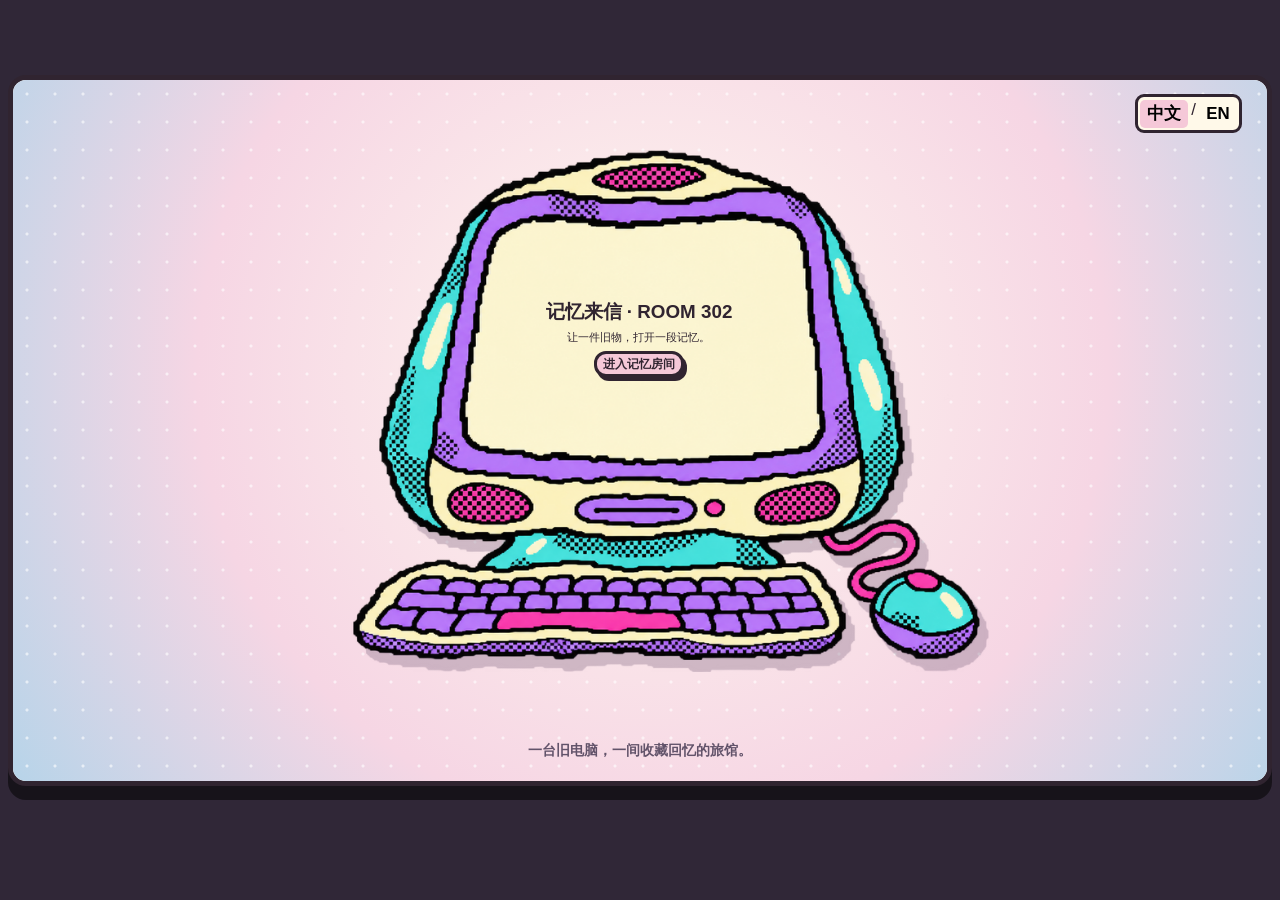
<file: index.html>
<!doctype html>
<html lang="zh-CN">
 <head>
  <meta charset="UTF-8">
  <meta name="viewport" content="width=device-width,initial-scale=1">
  <title>记忆来信 · ROOM 302 | Memory Letters · ROOM 302</title><meta http-equiv="Content-Security-Policy" content="default-src 'self' data: blob:; script-src 'self' 'unsafe-inline'; style-src 'self' 'unsafe-inline'; img-src 'self' data: blob:; media-src 'self' blob:; connect-src 'self' https://room302-submissions.newharp36.chatgpt.site; frame-src 'self'">
  
  
  <style>
:root{--ink:#302430;--blue:#acd9ef;--pink:#f5c8d8;--cream:#fff9e9;--yellow:#ffe9ac}
*{box-sizing:border-box}html,body{margin:0;min-height:100%;background:#302737}body,button,input,textarea,select{font-family:"Noto Sans SC","PingFang SC","Microsoft YaHei",sans-serif}button,input,textarea,select{font-size:inherit}button{cursor:pointer}button:disabled{opacity:.55;cursor:not-allowed}:focus-visible,[contenteditable]:focus-visible{outline:3px solid #215ac0;outline-offset:2px}#app{min-height:100vh;display:grid;place-items:center;padding:8px}.stage{position:relative;width:min(100%,177.777vh);container-type:inline-size;aspect-ratio:16/9;overflow:hidden;border:5px solid var(--ink);border-radius:18px;background:var(--cream);box-shadow:0 14px 0 #17131a;color:var(--ink);font-size:clamp(9px,1.32vw,20px)}.scene{position:absolute;inset:0;overflow:hidden;background:radial-gradient(#e6c9d0 1px,transparent 1px) 0 0/12px 12px,#f8dce6}.scene-title{margin:0;font-size:clamp(15px,2.3vw,34px);line-height:1.25}.small{font-size:.75em}.note{font-size:.72em;line-height:1.5}.muted{color:#61515d}.btn{border:3px solid var(--ink);border-radius:12px;background:var(--blue);color:var(--ink);padding:.36em .85em;font-weight:800;box-shadow:3px 4px 0 var(--ink);line-height:1.3}.btn:hover,.topic-choice:hover{background:#d4edf9;transform:translateY(-2px)}.btn:active{transform:translate(2px,3px);box-shadow:1px 1px 0 var(--ink)}.btn.pink{background:var(--pink)}.btn.yellow{background:var(--yellow)}.btn.white{background:#fff}.btn.tiny{padding:.18em .5em;font-size:.78em}.row{display:flex;align-items:center;gap:.5em;flex-wrap:wrap}.topline{position:absolute;top:2%;left:2%;right:2%;display:flex;justify-content:space-between;align-items:center;gap:.7em;z-index:5}.topline h1{flex:1;text-align:center}.book{position:absolute;left:9%;right:9%;top:14%;bottom:8%;display:grid;grid-template-columns:1fr 1fr;background:#fff8e9;border:5px solid var(--ink);border-radius:15px 22px 22px 15px;box-shadow:10px 11px 0 #ad7590;overflow:hidden}.book:after{content:"";position:absolute;left:50%;top:0;bottom:0;border-left:4px solid #bd9b8c;pointer-events:none}.page{padding:5% 7%;min-width:0;overflow:auto}.page:first-child{border-right:2px solid #d6baa8}.page h2{font-size:1.35em;margin:.1em 0 .6em}.page p{line-height:1.65;margin:.45em 0}.field{display:grid;gap:.2em;margin:.35em 0}.field input,.field textarea{width:100%;border:2px solid var(--ink);border-radius:8px;background:#fff;padding:.32em .5em;color:var(--ink)}.field textarea{resize:vertical;min-height:3.2em}.file-input{max-width:100%;font-size:.72em}.status{color:#573c59;font-weight:700;min-height:1.4em}.dog{position:absolute;object-fit:contain;pointer-events:none}.crop{width:100%;height:100%;background-image:url('assets/MAHbVFVixoY.png');background-size:200% 200%;background-repeat:no-repeat}.q1{background-position:left top}.q2{background-position:right top}.q3{background-position:left bottom}.q4{background-position:right bottom}
.boot{background:radial-gradient(circle at 51% 42%,#fff8f0,#f6d6e4 60%,#b7d4e9)}.boot:before{content:"";position:absolute;inset:0;background:radial-gradient(#fff9 1px,transparent 2px) 0 0/28px 28px}.imac{position:absolute;left:26%;top:3%;width:52%;height:89%;display:grid;place-items:center;filter:drop-shadow(9px 12px 0 #78617b55)}.imac-art{width:100%;height:100%;object-fit:contain}.imac-screen{position:absolute;left:18%;top:15%;width:64%;height:39%;display:flex;flex-direction:column;justify-content:center;align-items:center;text-align:center;overflow:hidden;padding:1%;font-size:clamp(5px,1.2cqw,18px)}.imac-screen h1{max-width:100%;font-size:clamp(6px,1.9cqw,28px);line-height:1.2;margin:.18em 0;overflow-wrap:anywhere}.imac-screen p{max-width:100%;margin:.15em 0 .45em;font-size:.75em;overflow-wrap:anywhere}.imac-screen .btn{max-width:100%;font-size:.85em;padding:.2em .5em;white-space:normal;overflow-wrap:anywhere}.boot-caption{position:absolute;bottom:3%;width:100%;text-align:center;font-size:.8em;font-weight:700;color:#62536a}
#desktop{background:#f7f5eb;padding:2.5%}.win{border:4px solid #1c1725;box-shadow:6px 7px 0 #473d55;background:#f7f2e7}.manager{height:100%}.winbar{background:#a8d3ef;border-bottom:3px solid var(--ink);padding:.3% 1.2%;font-weight:800;display:flex;justify-content:space-between}.menubar{display:flex;gap:2em;padding:.5% 1.5%;background:#fff}.menubar button{border:0;background:none;font-weight:800;padding:.1em}.menubar button:hover{text-decoration:underline}.hotel-window{position:absolute;left:19%;top:21%;width:62%;height:62%;background:#fff8ed}.desktop-body{text-align:center;padding:3%}.desktop-body h1{font-size:1.5em;margin:.25em}.desktop-icons{display:flex;justify-content:center;gap:10%;margin-top:3%}.desktop-icon{border:0;background:transparent;display:grid;justify-items:center;gap:.3em;font-weight:800}.iconbox{width:4em;height:3.7em;border:3px solid var(--ink);border-radius:7px;background:#f8c8d6;display:grid;place-items:center;box-shadow:4px 4px 0 #251b28}.iconbox svg{width:2em;height:2em}.deskdog{right:2%;bottom:0;width:19%;height:38%}
.lobby{background:#ad7658}.lobby-bg{position:absolute;inset:0;width:100%;height:100%;object-fit:fill;display:block;z-index:0;visibility:visible;opacity:1}.image-failure{display:none;position:absolute;z-index:2;left:15%;right:15%;top:38%;padding:1em;background:#fff9e9;border:3px solid var(--ink);border-radius:12px;text-align:center;font-weight:800}.image-failure.is-visible{display:block}.hotspot{position:absolute;border:2px solid transparent;background:transparent;padding:0;z-index:3}.hotspot:hover,.hotspot:focus-visible{border:3px dashed #fff6b7;background:#ffe9a622}.hotspot span{position:absolute;left:50%;bottom:100%;transform:translateX(-50%);white-space:nowrap;background:#fff9de;border:3px solid var(--ink);border-radius:8px;padding:.15em .5em;font-weight:800;display:none;pointer-events:none}.hotspot:hover span,.hotspot:focus-visible span{display:block}.door-left{left:18%;top:18%;width:14%;height:37%}.door-right{left:62%;top:18%;width:13%;height:47%}.tv{left:40%;top:35%;width:15%;height:20%}.sofa-main{left:4%;top:59%;width:36%;height:37%}.sofa-small{left:78%;top:53%;width:19%;height:36%}.album-hot{left:59%;top:74%;width:9%;height:10%}.floor-lamp-hot{left:75%;top:18%;width:9%;height:34%}.lobby-tip{position:absolute;left:14%;top:27%;width:29%;min-height:15%;background:#fff9e7;border:3px solid var(--ink);border-radius:45% 45% 43% 40%;padding:1.2% 2%;text-align:center;font-weight:700;line-height:1.45;z-index:4;box-shadow:4px 5px 0 #67485b}.lobby-tip:after{content:"";position:absolute;left:22%;bottom:-17%;width:15%;height:22%;background:#fff9e7;border-right:3px solid var(--ink);border-bottom:3px solid var(--ink);transform:skew(25deg) rotate(25deg)}.lobby-tip[hidden]{display:none}
.toy-book{left:7%;right:19%}.toy-img{width:100%;height:48%;border:4px solid #7a5264;background:#f2e8de;display:grid;place-items:center;overflow:hidden}.toy-img img{width:100%;height:100%;object-fit:contain}.toy-dog{right:0;bottom:1%;width:23%;height:56%;z-index:2}.topic-dog{right:0;bottom:2%;width:29%;height:31%;z-index:3}.topic .book{right:12%}.topic-choice{display:block;width:100%;text-align:left;margin:.65em 0;padding:.6em;background:#fff;border:3px solid var(--ink);border-radius:13px;font-weight:800}
.writer{background:#d5eaf7!important}.toolbar{position:absolute;left:1%;right:1%;top:1%;height:15%;background:#fdf8e9;border:3px solid var(--ink);border-radius:9px;padding:.35%;z-index:3;display:flex;flex-direction:column;justify-content:space-around;gap:3px}.toolbar .row{flex-wrap:nowrap;gap:.35em}.toolbar button{white-space:nowrap}.toolbar select,.toolbar input[type=color]{height:1.9em;border:2px solid var(--ink);border-radius:5px;background:#fff}.toolbar select{max-width:5em}.writer-paper{position:absolute;left:4%;top:18%;bottom:6%;width:65%;padding:2.5%;overflow:auto;background:#fff;border:3px solid var(--ink);box-shadow:6px 6px 0 #a2b7c5}.writer-paper.bordered{border:12px double #d496a8}.writer-title{width:100%;border:0;border-bottom:2px solid #dbcfc9;background:transparent;font-size:1.65em;font-weight:800;padding:.2em}.editor{min-height:75%;outline:none;line-height:1.7;overflow-wrap:anywhere;padding:.5em 0}.editor:empty:before{content:attr(data-placeholder);color:#887b80}.editor img{max-width:90%;max-height:15em;display:block;margin:1em 0}.writer-side{position:absolute;right:3%;top:19%;width:22%;height:73%;display:flex;flex-direction:column;justify-content:end;align-items:center;text-align:center}.writer-side img{max-height:70%;max-width:100%;object-fit:contain}.writer-side p{margin:.4em 0}.writer-foot{position:absolute;left:4%;bottom:1%;font-size:.72em}
.screen{background:#d3e9f5!important}.film-dog{left:2%;bottom:4%;height:70%;width:33%}.tv-shell{position:absolute;left:38%;top:19%;width:57%;height:67%;border:12px solid #30232d;border-radius:35px;background:#5d4553;padding:2%;box-shadow:10px 12px 0 #9b7a8d}.tv-shell video{width:100%;height:100%;background:#141219;object-fit:contain;border:4px solid #201a22;border-radius:13px}.video-import{position:absolute;right:5%;bottom:3%;max-width:55%}.cinema{background:linear-gradient(#b5d5eb 0 76%,#9c7185 76%)!important}.curtain{position:absolute;left:21%;right:5%;top:15%;height:75%;border:10px solid #553e5a;border-radius:18px;background:repeating-linear-gradient(90deg,#e9a3bf 0 5%,#d987a9 5% 10%);box-shadow:9px 10px 0 #82627c;padding:3%}.cinema-screen{position:relative;width:100%;height:100%;background:#f8edf1;border:5px solid var(--ink);display:grid;place-items:center;overflow:hidden}.cinema-screen video{position:absolute;inset:0;width:100%;height:100%;min-width:0;min-height:0;display:block;background:#17131a;object-fit:contain}.poster{width:100%;height:100%;position:relative}.poster strong{position:absolute;bottom:4%;left:17%;right:17%;text-align:center;background:#fff9e9;border:3px solid var(--ink);padding:.25em}.cinema .film-dog{width:22%;height:48%}.cinema-controls{position:absolute;left:24%;bottom:1%;right:4%;display:flex;align-items:center;gap:1em;background:#fff9e9;border:2px solid var(--ink);border-radius:9px;padding:.3em .7em;font-size:.75em}
.story .book{left:8%;right:9%;top:14%;bottom:13%}.story .page{padding:3.5% 5%}.story-illustration{height:78%;border:4px solid var(--ink);border-radius:10px;overflow:hidden;background:#bb8165}.story-illustration .lobby-bg{object-fit:cover}.story-copy{font-size:clamp(10px,1.28vw,19px);line-height:1.85!important}.story-dog{position:absolute;right:2%;bottom:2%;width:21%;height:19%;object-fit:contain;pointer-events:none}.story-nav{position:absolute;bottom:2%;left:8%;right:10%;display:flex;justify-content:space-between;align-items:center}.toc-list{display:grid;gap:.35em}.info-card{position:absolute;left:12%;right:12%;top:16%;bottom:10%;overflow:auto;padding:3% 4%;background:#fffaf0;border:4px solid var(--ink);border-radius:20px;box-shadow:9px 10px 0 #ad7590}.info-card h2{font-size:1.2em;margin:.4em 0}.info-card p,.info-card li{line-height:1.6}.info-card ul{padding-left:1.5em}.info-actions{margin-top:1em}.modal-scrim{position:absolute;inset:0;background:#17121ba8;z-index:30;display:grid;place-items:center}.modal{width:min(76%,680px);max-height:83%;overflow:auto;padding:3%;background:#fff9e9;border:5px solid var(--ink);border-radius:18px;box-shadow:9px 10px 0 #b37591}.modal h2{margin:0 0 .6em}.modal p{line-height:1.55}.checkline{display:flex;align-items:flex-start;gap:.55em;margin:.7em 0;line-height:1.45}.checkline input{width:1.15em;height:1.15em;flex:none;margin-top:.2em}.modal .status{margin:.3em 0}
@media(max-width:800px){.stage{font-size:clamp(8px,1.5vw,14px)}.btn{border-width:2px;box-shadow:2px 2px 0 var(--ink)}.toolbar{height:18%}.writer-paper{top:21%}.writer-side{top:22%;height:68%}.page{padding:3% 5%}.scene-title{font-size:clamp(13px,2.4vw,22px)}}
.language-switch{position:absolute;right:2%;top:2%;z-index:25;display:flex;gap:.2em;background:#fff9e9;border:3px solid var(--ink);border-radius:9px;padding:.15em}.language-switch button{border:0;background:transparent;font-weight:800;padding:.15em .4em}.language-switch button[aria-pressed=true]{background:#f5c8d8;border-radius:5px}.lobby-tip{left:32%;top:2%;width:29%;height:33%;min-height:0;max-width:none;border:0;border-radius:0;box-shadow:none;transform:none;background:transparent;padding:3.4% 2.8% 4.5% 3.8%;display:flex;align-items:center;justify-content:center;font-size:clamp(10px,1.46cqw,28px);line-height:1.5;overflow:visible;z-index:7}.lobby-tip:after{display:none}.bubble-art{position:absolute;inset:0;width:100%;height:100%;object-fit:fill;display:block;z-index:0;pointer-events:none;visibility:visible;opacity:1}.lobby-tip .bubble-next{position:relative;z-index:1;display:flex;align-items:center;justify-content:center;width:100%;height:100%;border:0;background:transparent;color:var(--ink);font-weight:700;text-align:center;line-height:1.5;padding:0 3%;overflow-wrap:anywhere;white-space:normal}.bubble-failure{display:none;position:absolute;inset:0;z-index:2;align-items:center;justify-content:center;background:#fff9e9;border:3px solid var(--ink);border-radius:12px;font-weight:800}.bubble-failure.is-visible{display:flex}.lobby-tip .bubble-next:focus-visible{outline:2px solid #215ac0;outline-offset:-2px}@media(max-width:800px){.lobby-tip{font-size:clamp(10px,1.46cqw,28px)}}.topline{right:16%}.privacy-note{font-size:.75em;line-height:1.5;background:#fff8e9;border:2px solid var(--ink);padding:.4em;margin:.4em 0}@media(max-width:800px){.language-switch{font-size:.8em}}
.entry-panel{position:absolute;left:5%;right:5%;bottom:4%;background:#fff9e9;border:3px solid var(--ink);border-radius:14px;padding:1%;box-shadow:5px 5px 0 #473d55}.entry-panel p{margin:.2em 0 .5em;font-size:.76em;line-height:1.4}.entry-buttons{display:flex;gap:.5em;justify-content:center;flex-wrap:wrap}.entry-buttons .btn{font-size:.78em}.desktop-body{padding:1%}.desktop-body .entry-panel{position:static;margin:1% auto;width:95%;box-shadow:none}.desktop-body .entry-panel p{font-size:.7em}.desktop-body .entry-buttons .btn{font-size:.7em}.lobby .entry-panel{z-index:6;bottom:2%;left:21%;right:21%;padding:.4%;text-align:center}.lobby .entry-panel p{display:none}.lobby .entry-buttons .btn{font-size:.64em}.learn-grid{display:grid;grid-template-columns:repeat(2,minmax(0,1fr));gap:.6em}.learn-tile{background:#fff;border:2px solid var(--ink);border-radius:10px;padding:.7em;line-height:1.5}.learn-tile p{margin:.2em 0}.choice-list{display:grid;gap:.7em;margin:1em 0}.choice-list button{text-align:left}.flow-note{font-size:.8em;line-height:1.5;background:#fff1db;border:2px solid var(--ink);border-radius:8px;padding:.6em}@media(max-width:700px){.learn-grid{grid-template-columns:1fr}.entry-panel p{font-size:.65em}}
.manager{background:#faf9f1;border:3px ridge #777;box-shadow:3px 3px 0 #555}.manager .winbar,.hotel-window .winbar{background:#b9d8ed;border-bottom:2px solid #777}.hotel-window{left:27%;top:25%;width:46%;height:55%;border:3px ridge #777;box-shadow:3px 3px 0 #777}.desktop-body{padding:5% 2%}.desktop-icons{gap:9%;margin-top:5%}.desktop-icon{font-size:.83em}.desktop-icon:hover .iconbox,.desktop-icon:focus-visible .iconbox{background:#d9edfa}.iconbox{border:0;background:transparent;box-shadow:none;width:5em;height:5em}.iconbox svg{width:3em;height:3em}.sprite{display:block;width:2em;height:2em;background-image:url('assets/MAHbbA62hyM.png');background-size:400% 400%;background-repeat:no-repeat;flex:none}.desktop-icon .sprite{width:4em;height:4em}.sprite-door{background-position:66.666% 100%}.sprite-page{background-position:0 0}.sprite-save{background-position:66.666% 0}.sprite-folder{background-position:33.333% 0}.sprite-image{background-position:100% 0}.sprite-border{background-position:0 33.333%}.sprite-undo{background-position:33.333% 33.333%}.sprite-preview{background-position:66.666% 33.333%}.sprite-export{background-position:100% 33.333%}.sprite-font{background-position:0 66.666%}.sprite-size{background-position:33.333% 66.666%}.sprite-bold{background-position:66.666% 66.666%}.sprite-color{background-position:100% 66.666%}.sprite-left{background-position:0 100%}.sprite-center{background-position:33.333% 100%}.sprite-redo{background-position:33.333% 33.333%;transform:scaleX(-1)}.tool{display:grid;justify-items:center;align-content:center;gap:0;border:2px outset #ddd;background:#f8f6ee;color:#302430;min-width:3.8em;height:3.3em;padding:.1em;font-size:.68em;font-weight:700}.tool:hover{background:#e1f1fa}.tool:active{border-style:inset;transform:translate(1px,1px)}.tool.exit{margin-left:auto;background:#f9e6d9}.toolbar{height:19%;gap:1px;padding:.2%;border-radius:0}.toolbar .row{gap:.2em;min-height:0;flex-wrap:nowrap}.toolbar .row:first-child{height:58%}.toolbar .row:nth-child(2){height:42%}.toolbar select{max-width:5em;font-size:.75em}.toolbar input[type=color]{width:2.5em}.writer-paper{top:22%;width:74%;bottom:8%;left:2%}.writer-side{top:23%;right:1%;width:21%;height:68%}.writer-foot{left:2%;bottom:1%;right:2%;border-top:2px solid #789;padding-top:.2em}.reading-window{position:absolute;z-index:12;left:27%;top:12%;width:47%;height:76%;background:#fffaf0;border:4px ridge #888;box-shadow:7px 8px 0 #453746;padding:2%;overflow:auto}.reading-window h2{margin:.3em 0}.reading-tabs{display:flex;gap:.4em;flex-wrap:wrap}.reading-tabs button{font-size:.7em}.reading-window p{line-height:1.6}.hotspot.show-hotspots{border:2px dashed #fff6b7;background:#ffe9a633}.hotspot.show-hotspots span{display:block}.desktop-icon{font-size:16px;gap:6px}.desktop-icon .iconbox{width:72px;height:72px}.desktop-icon .sprite{width:64px;height:64px}.toolbar{height:19%;padding:3px;justify-content:flex-start;gap:2px}.toolbar .row{gap:3px;flex-wrap:nowrap;align-items:center}.toolbar .row:first-child{height:70px;padding-right:118px}.toolbar .row:nth-child(2){height:52px}.tool{min-width:58px;width:58px;height:66px;padding:2px;border-width:2px;font-size:10px;line-height:1;gap:1px;overflow:hidden}.tool .sprite{width:42px;height:42px}.toolbar .row:nth-child(2) .tool{height:49px}.toolbar .row:nth-child(2) .tool .sprite{width:36px;height:36px}.toolbar .tool span:last-child{font-size:10px;white-space:nowrap}.toolbar select{height:38px;max-width:90px}.toolbar input[type=color]{height:38px;width:42px}.tool.exit{margin-left:0}.writer-paper{top:22%;width:74%}@media(max-width:1000px){.toolbar .row:first-child{padding-right:100px}.tool{min-width:4.5cqw;width:4.5cqw;height:5.1cqw;font-size:9px}.tool .sprite{width:3.2cqw;height:3.2cqw}.toolbar .row:first-child{height:5.5cqw}.toolbar .row:nth-child(2){height:4cqw}.toolbar .row:nth-child(2) .tool{height:3.8cqw}.toolbar .row:nth-child(2) .tool .sprite{width:2.8cqw;height:2.8cqw}.desktop-icon .iconbox{width:5.6cqw;height:5.6cqw}.desktop-icon .sprite{width:5cqw;height:5cqw}}@media(max-width:800px){.toolbar{height:24%}.toolbar .row:first-child{padding-right:70px}.toolbar .tool span:last-child{font-size:7px}.writer-paper{top:27%;width:74%}.writer-side{top:28%}.reading-window{left:12%;width:76%;top:10%;height:80%}}

/* Match the original 1440 x 1080 frame without cropping or letterboxing. */
#cinema .curtain{left:32%;right:auto;top:13%;width:44%;height:auto;padding:1.3cqw;border-width:.7cqw;box-sizing:border-box}
#cinema .cinema-screen{width:100%;height:auto;aspect-ratio:4/3;border:0;outline:.4cqw solid var(--ink);display:block;background:white}
#cinema .cinema-screen video{background:white;object-fit:contain}
#cinema .cinema-controls{left:24%;right:4%;bottom:2%;display:block;padding:.7cqw 1cqw;font-size:1.05cqw;line-height:1.5}
#cinema .cinema-controls p{margin:.35cqw 0;font-size:1.15cqw;line-height:1.55}
#cinema .draft-note{font-size:.95cqw;color:#715762}
</style>
  
  
  
 <link rel="stylesheet" href="godot_bridge.css"><link rel="stylesheet" href="project_story.css"><link rel="stylesheet" href="mobile.css?v=handset2"><link rel="stylesheet" href="writer-guide.css"></head>
 <body>
  <main id="app" aria-label="记忆来信 ROOM 302 互动网站">
   <div id="stage" class="stage canva-container"></div>
  </main>
  <script>
const A={hall:"assets/MAHbYxDvN-Y.png",write:"assets/MAHbSIXzRy8.png",toy:"assets/MAHbVNOnTOY.png",read:"assets/MAHbVEff_FM.png",film:"assets/MAHbVHpQ6Go.png",demo:""};
const stage=document.getElementById("stage");
let scene="boot",topicSpread=0,storyPage=0,dialogIndex=0,dialogVisible=true,modal=null,dirty=false,current=null,toyPhoto="",animationURL="",demoURL="",soundOn=false,selectionRange=null;
let lang=localStorage.getItem('memory-letters-language')==='en'?'en':'zh',shareKind=null;
const welcome=["嗨，我是贝利维。无论你是来分享自己的记忆、讲述一段相遇，还是第一次了解跨性别，都欢迎你。先看看、听听，也可以留下一段你愿意分享的故事。","电视里有游戏演示；沙发后面的落地灯通往记忆放映室。","不必一次写完。草稿只在本次会话中保留；请复制正文自行保存。"];
const bubblePages={zh:['嗨，我是贝利维。无论你是来分享自己的记忆、讲述一段相遇，还是第一次了解跨性别，都欢迎你。','先看看、听听，也可以留下一段你愿意分享的故事。',welcome[1],welcome[2]],en:['Hi, I’m Bellevue. Whether you’re here to share your own memories, tell a story about meeting someone, or learn about trans experiences, you’re welcome here.','You can start by looking and listening, or leave a story you feel ready to share.','The TV has a game demo; the floor lamp behind the sofa leads to the screening room.','Take your time. Drafts last only this session; copy your writing to keep it.']};
function bubbleText(){return bubblePages[lang][dialogIndex%bubblePages[lang].length]}
const chapters=[
["一扇门，把我们带回从前","酒店的走廊像一条没有尽头的时间线。重复的木门、褪色的地毯和远处电视的白噪声，让人想起小时候熟悉却说不清名字的地方。《ROOM 203：白噪梦境》从这种似曾相识的感觉出发，邀请你走进一个介于现实与梦之间的房间，重新看见那些被时间藏起来的细节。","q1"],
["有些记忆，先住在物件里","旧玩具的一块补丁、一只木鸭的轮子、一张折过角的照片，都可能保存着当时的温度。玩家在探索中观察痕迹，把散落的玩具放回它们的位置。这个过程也成为网站的分享入口：你可以选择一件物品的照片，记录它的来处，以及它陪你经历过的某个瞬间。平常的东西，也能承载重要的故事。","q2"],
["沿着线索，找到自己的方向","从走廊到卧室，再到安静的客厅，空间逐渐打开，记忆却未必按顺序出现。颜色、声音与漂浮的气球组成了梦里的提示，玩家通过观察、收集和选择继续前进。项目把成长中的困惑与自我探索放进这些体验里，让每个人按照自己的节奏理解线索，而不是急着给过去一个标准答案。","q3"],
["雪花屏后，是还没说完的话","当电视再次亮起，白噪声中的片段逐渐连成另一种叙述。寻找出口的过程，也可以成为靠近自己的过程。我们希望讨论童年、性别认同与被理解的需要，但不要求每位参与者用同一种方式描述自己。动画放映室将承载这些视觉叙事，让声音、画面和留白一起讲述文字之外的感受。","q4"],
["把你的记忆，留在这一页","贝利维是旅馆的引导者，也是一位耐心的陪伴者。你可以从玩具开始，也可以直接写故事；可以使用化名，跳过任何不想回答的问题，也可以写到一半先休息。当前版本把草稿保存在你的浏览器中，不会自动上传或公开。等你愿意的时候，再决定如何继续写下去。","hall"]
];
function esc(s){return String(s??"").replace(/[&<>"']/g,c=>({"&":"&amp;","<":"&lt;",">":"&gt;",'"':"&quot;","'":"&#39;"}[c]))}
function btn(text,act,extra=""){return `<button type="button" class="btn canva-button ${extra}" data-act="${act}">${text}</button>`}
function back(target="lobby"){return btn("↩ 返回"+(target==="desktop"?"桌面":target==="boot"?"开始页":"客厅"),"go:"+target,"white tiny")}
function dog(src,id,cls,alt="贝利维"){return `<img id="${id}" class="dog canva-image ${cls}" src="${src}" alt="${alt}" loading="lazy">`}
const sessionDrafts=[];
function getDrafts(){return sessionDrafts}
function setDrafts(v){sessionDrafts.splice(0,sessionDrafts.length,...v)}
function newDraft(kind,topic){return {id:"draft-"+Date.now()+"-"+Math.random().toString(36).slice(2,7),kind,topic,title:kind==="toy"?"我的玩具故事":"",html:"",image:"",format:{size:"18",color:"#302430",border:false},toy:{name:"",appearance:"",origin:"",memory:""},alias:"",address:"",updated:new Date().toISOString()}}
function message(t){let x=document.getElementById("status");if(x)x.textContent=tr(t)}
function saveDraft(){if(!current)return false;let drafts=getDrafts(),i=drafts.findIndex(d=>d.id===current.id);current.updated=new Date().toISOString();if(i<0)drafts.unshift(structuredClone(current));else drafts[i]=structuredClone(current);try{setDrafts(drafts);dirty=false;message("存草稿不会投稿，草稿仅在当前页面。要发送给作者，请点击「正式投稿」并确认；关闭或刷新前请复制正文。");return true}catch{message("保存失败：浏览器空间可能不足。可复制正文另行保存。");return false}}
function change(next){if(next===scene&&!modal)return;scene=next;modal=null;render()}
function guarded(next){capture();if(dirty){modal={type:"dirty",next};renderModal()}else change(next)}
function capture(){if(scene==="toy"&&current){for(const k of ["name","appearance","origin","memory"]){let el=document.getElementById("toy-"+k);if(el)current.toy[k]=el.value}current.image=toyPhoto}if(scene==="writer"&&current){current.title=document.getElementById("writer-title")?.value||"";current.html=document.getElementById("editor")?.innerHTML||"";current.format.border=document.getElementById("writer-paper")?.classList.contains("bordered")||false}}
const translations={
'记忆来信':'Memory Letters','记忆来信 · ROOM 302':'Memory Letters · ROOM 302','让一件旧物，打开一段记忆。':'Let an old object open a memory.','进入记忆房间':'Enter the memory room','一台旧电脑，一间收藏回忆的旅馆。':'An old computer, a room for memories.','进入旅馆':'Enter the room','我的草稿':'My drafts','欢迎来到记忆旅馆。':'Welcome to the memory room.','嗨，我是贝利维。这里收集的是你的记忆。你可以先看看项目，也可以从一个形象、一段故事或一件旧玩具开始。慢慢来，只分享你愿意分享的部分。':'Hi, I’m Bellevue. This is a place for your memories. Explore the project first, or start with a likeness, a story, or an old toy. Take your time and share only what you wish.','电视里有游戏演示；沙发后面的落地灯通往记忆放映室。':'The TV shows a game demo; the floor lamp behind the sofa leads to the memory screening room.','不必一次写完。草稿只在本次会话中保留；请复制正文自行保存。':'Take your time. Drafts last only for this session; copy your writing to keep it.','玩具收藏室':'Toy collection','故事主题相册':'Story album','游戏演示':'Game demo','和贝利维说话':'Talk to Bellevue','项目故事图文册':'Project storybook','动画放映室':'Memory Screening Room','落地灯 · 打开动画放映室':'Floor lamp · Open Memory Screening Room','记忆放映室':'Memory Screening Room','一件陪我长大的玩具':'A toy I grew up with','说说它的故事':'Tell its story','这里放一张玩具照片 📷':'Place a toy photo here 📷','选择或替换玩具照片':'Choose or replace a toy photo','名字':'Name','样子':'Appearance','来处':'Where it came from','共同经历（选填）':'A shared memory (optional)','慢慢写就好':'Take your time','保存玩具记录':'Keep toy record this session','继续补充故事':'Continue writing','打开一页，挑一个起点':'Open a page and choose a starting point','这一页的主题':'Themes on this page','一个童年片段':'A childhood moment','关于成为自己':'Becoming myself','一次被理解的时刻':'A moment of being understood','自由写作':'Free writing','新建':'New','打开':'Open','保存':'Keep this session','图片':'Image','纸边框':'Page border','撤销':'Undo','预览':'Preview','复制正文':'Copy text','标题':'Title','字号':'Font size','颜色':'Color','左对齐':'Align left','居中':'Center','右对齐':'Align right','小门':'Door','写到哪里，就从哪里继续。':'Continue wherever you left off.','动画待上传':'Animation coming soon','选择动画文件':'Choose animation file','本机选片仅限当前会话':'Local video is available only in this session','选择本机文件':'Choose a local file','目录':'Contents','回客厅':'Return to living room','项目是什么':'What is this project?','为什么收集':'Why collect memories?','记忆如何进入作品':'How memories become art','可以分享什么':'What can I share?','帮助 · 怎样探索旅馆':'Help · Explore the room','从哪里开始？':'Where to start?','和贝利维交谈':'Talk to Bellevue','写作与隐私':'Writing and privacy','返回与关闭':'Back and close','进入大厅':'Enter the living room','阅读项目介绍':'Read about the project','回桌面':'Back to desktop','隐私说明':'Privacy notice','跳过收集':'Skip sharing','继续到本地草稿':'Continue to session draft','退出，回到大厅':'Exit to living room','我已阅读说明，并自愿在当前浏览器中创建本地草稿。':'I have read this and choose to create a draft for this session.','化名':'Pseudonym','称呼':'How to address you','开始写作':'Start writing','再看看主题':'Back to themes','跳过，直接写':'Skip and write','关闭':'Close','取消':'Cancel','新玩具记录':'New toy record','新故事':'New story','上一页':'Previous page','下一页':'Next page','回到写作':'Back to writing','写下故事之前 · 隐私说明':'Before writing · Privacy','参与完全自愿。你可以跳过本次写作、随时退出，也可以只写愿意分享给自己的内容。请勿填写真实姓名、联系方式或其他可识别个人身份的信息。':'Participation is voluntary. Skip or leave at any time. Share only what you wish. Do not include your real name, address, school, contact details or other identifying information.','草稿不会自动上传。完成写作后，可点击“正式投稿”并确认使用范围，私密发送给项目作者；不会自动公开。关闭页面前请自行复制正文备份。请勿填写真实姓名、住址、学校等可识别细节。':'Drafts stay in this session. When ready, choose Submit and confirm the permission to send your story privately to the author. Nothing is published automatically. Copy your text before leaving. Avoid names, addresses and identifying details.','下列授权与写作同意相互独立，均为可选项；正式投稿时会再次确认使用范围，不会自动公开。':'The permissions below are separate and optional. Permission is confirmed separately when submitting; nothing is published automatically.','正式投稿时，我会另行决定是否允许将我的片段用于内部参考。':'I will decide separately whether to allow private reference use when submitting.','正式投稿时，我会另行决定是否允许公开展示或改编授权。':'I will decide separately whether to allow public presentation or adaptation when submitting.','退出，回到大厅':'Exit to living room','首次进入故事收集入口前会显示自愿参与说明。可以跳过、退出或稍后再写；不要填写真实姓名、联系方式等可识别信息。草稿仅在当前会话保留，不会自动提交或公开；请复制正文自行保存。':'Before writing you will see a voluntary participation notice. Skip, leave, or return later. Avoid identifying details. Drafts stay only in this session and are not submitted or published; copy your writing to keep it.','从桌面进入大厅。左门是玩具收藏室，右门是故事主题相册；电视播放游戏演示，小沙发通往图文项目介绍，沙发后面的落地灯通往动画放映室。':'From the desktop, enter the living room. The left door leads to toys; the right to story prompts. The TV plays the game demo, the sofa opens About, and the floor lamp behind the sofa leads to the Memory Screening Room.','点击大厅的大沙发，可以切换贝利维身旁的对话气泡。使用 Tab 也可以依次找到场景入口。':'Select the large sofa to cycle Bellevue’s dialogue. Use Tab to find each scene entrance.','每页的“返回”按钮回到标示的场景；Esc 可以关闭弹窗或返回上一场景。书写时离开会提示处理未保存内容。':'Back returns to the indicated scene. Escape closes a dialog or returns to the previous scene. You will be warned about unsaved changes.','本机选片仅限当前会话':'Local playback lasts only this session','动画待上传 · 可选择本机视频预览':'Animation coming soon · choose a local video to preview','项目故事 · 目录':'Project story · Contents','这一页还有未保存的内容':'This page has unsaved changes','可以先保存，或直接离开。直接离开不会把这次修改写入本地草稿。':'Keep the draft for this session or leave without keeping these changes.','保存并离开':'Keep and leave','不保存并离开':'Leave without keeping','继续编辑':'Continue editing','记忆如何进入作品':'How memories become art'};
Object.assign(translations,{'嗨，我是贝利维。这里收集的是你的记忆。你可以先看看项目，也可以从一个形象、一段故事或一件旧玩具开始。慢慢来，只分享你愿意分享的部分。':'Hi, I’m Bellevue. This is a place for your memories. Explore the project, or begin with a likeness, story, or old toy. Share only what you wish.','点击大厅的大沙发，可以切换贝利维身旁的对话气泡。使用 Tab 也可以依次找到场景入口。':'Select the large sofa to cycle Bellevue’s dialogue. Use Tab to find scene entrances.','玩具收藏室 · 我的玩具相册':'Toy Collection · My Toy Album','照片与记录仅作为当前浏览器的本地草稿；大照片可能超出可用空间。':'Photos and notes are session drafts only; large photos may exceed available space.','不必回答不想回答的问题。每次新故事都有自己的本地草稿。':'Skip any question you prefer. Each new story has its own session draft.','化名和称呼均可跳过；请勿填写可识别个人信息。':'You may skip both name fields; avoid identifying details.','◀ 上一跨页':'◀ Previous spread','下一跨页 ▶':'Next spread ▶','跨页 1 / 2':'Spread 1 / 2','跨页 2 / 2':'Spread 2 / 2','小 14':'Small 14','中 18':'Medium 18','大 24':'Large 24','特大 32':'Extra large 32','B 加粗':'B Bold','玩具故事':'Toy story','故事':'Story','玩具收藏':'Toy collection','当前浏览器的本地草稿 · 不会自动上传或公开':'Session draft · Not automatically uploaded or published','给这一页起个名字':'Give this page a title','从一个记得的画面写起……':'Start with an image you remember…','故事正文，可输入与编辑':'Story text, editable','选择插入的图片':'Choose an image to insert','ROOM 203 · 游戏演示':'ROOM 203 · Game Demo','导入游戏演示':'Import game demo','本机演示已载入':'Local demo loaded','若现有视频无法播放，可选择本机文件':'If the video cannot play, choose a local file','本机动画已载入':'Local animation loaded','本机动画影片':'Local animation video','雪花电视插图':'Illustration of a static-filled TV','这一页，怎么称呼你？':'How should we address you?','选填':'Optional','仅展示当前浏览器保存的本地玩具记录与故事草稿。':'Only toy records and story drafts saved in this session are shown.','这里还没有草稿。可以先去玩具收藏室，或选一个故事主题。':'No drafts yet. Visit the toy collection or choose a story prompt.','关闭相册':'Close album','新建一页':'Create a page','请选择新草稿类型。当前草稿不会被覆盖；若有未保存修改，请先返回保存。':'Choose a draft type. Your current draft will not be replaced; save any changes first.','未命名':'Untitled','未命名的一页':'Untitled page','还没有正文。':'No story text yet.','预览当前编辑内容；尚未保存的修改仍需手动保存。':'Previewing your work; save any changes manually.','关闭目录':'Close contents','选项 · 声音':'Options · Sound','关闭音效':'Turn sound off','开启音效':'Turn sound on','开':'On','关':'Off','项目故事图文册':'Project storybook','贝利维':'Bellevue','动画放映室':'Memory Screening Room','记忆放映室 · ROOM 302':'Memory Screening Room · ROOM 302','◀ 上一页':'◀ Previous page','下一页 ▶':'Next page','玩具资料已带入写作页，记得保存。':'Toy details added to the writing page. Remember to save.','有尚未保存的修改':'You have unsaved changes','存草稿不会投稿，草稿仅在当前页面。要发送给作者，请点击「正式投稿」并确认；关闭或刷新前请复制正文。':'Draft only. To send it to the author, click Submit and confirm. Copy your text before closing or refreshing.','请先勾选自愿参与；也可以跳过或退出。':'Please confirm voluntary participation, or skip or leave.','正文已复制，可粘贴到其他文档':'Text copied; paste it into another document','复制未成功，请选中正文手动复制。':'Copy failed; select and copy the text manually.','照片已预览，记得保存。':'Photo previewed; remember to save.','图片已插入，请保存本地草稿':'Image inserted; save your session draft','请选择图片文件':'Please choose an image file','现有视频无法播放；请选择本机演示文件。':'Video unavailable; choose a local demo file.','请先保存当前修改，再新建草稿。':'Save your changes before creating another draft.','保存失败：浏览器空间可能不足。可复制正文另行保存。':'Could not save; copy your writing elsewhere.','照片与记录仅作为当前浏览器的本地草稿；大照片可能超出可用空间。':'Photos and records are session-only; large photos may exceed available space.'});
const chapterEnglish=[['A door back to yesterday','The hotel corridor feels like an endless timeline. Repeating wooden doors, faded carpet and distant TV static recall familiar childhood places whose names we cannot quite remember. ROOM 203: White Noise Dreamscape begins with this sense of déjà vu, inviting you into a room between reality and dreams to rediscover details hidden by time.'],['Some memories live in objects first','A patch on an old toy, a wooden duck’s wheel, or a folded photograph can hold the warmth of a moment. Players follow traces and return scattered toys to their places. Here, you can choose a meaningful object and record where it came from and a moment you shared. Ordinary things can carry important stories.'],['Follow clues at your own pace','From corridor to bedroom to quiet living room, spaces open up, but memories need not arrive in order. Colors, sounds and floating balloons offer dreamlike clues. Players observe, collect and choose their way forward. The project places growing pains and self-discovery in these experiences, leaving room for everyone’s own interpretation.'],['Beyond the static, an unfinished story','When the TV lights up again, fragments in the white noise become another narrative. Looking for an exit can also bring us closer to ourselves. We explore childhood, gender identity and the need to be understood without asking everyone to describe themselves the same way. Animation gives voice, image and silence room to tell what words cannot.'],['Leave your memory on this page','Bellevue is the hotel’s patient guide. Begin with a toy or a story, use a pseudonym, skip any question, or take a break. Drafts remain in this session and are not automatically uploaded or published. When you are ready, decide how to continue.']];
Object.assign(translations,{'记忆来信 · ROOM 302':'Memory Letters · ROOM 302','嗨，我是贝利维。无论你是来分享自己的记忆、讲述一段相遇，还是第一次了解跨性别，都欢迎你。先看看、听听，也可以留下一段你愿意分享的故事。':'Hi, I’m Bellevue. Whether you’re here to share your own memories, tell a story about meeting someone, or learn about trans experiences for the first time, you’re welcome here. You can start by looking and listening, or leave a story you feel ready to share.','记忆来信 · ROOM 302 是一个向所有人开放的互动叙事项目。我们通过故事、手绘动画和游戏，认识跨性别者丰富而具体的生活，减少误解与污名。你可以讲述自己的性别探索与成长记忆，也可以分享与跨性别者相识、相处的亲身故事；还可以先阅读、观看与学习，慢慢建立理解。':'Memory Letters · ROOM 302 is an interactive storytelling project open to everyone. Through stories, hand-drawn animation and games, we explore the varied everyday lives of transgender people and challenge misunderstanding and stigma. Share your own memories of gender and growing up, tell a first-hand story of knowing a trans person, or begin by reading, watching and learning.','了解与学习':'Learn and understand','阅读与体验':'Read and explore','分享一段故事':'Share a story','知识小卡片':'Knowledge cards','性别认同是对自身性别的认识。':'Gender identity is a person’s understanding of their own gender.','性别表达是穿着、举止等外在呈现。':'Gender expression is how someone presents themselves outwardly, such as through clothing and mannerisms.','性倾向与性别认同是不同概念。':'Sexual orientation and gender identity are different concepts.','不能只凭外貌判断一个人的性别。':'You cannot determine someone’s gender from their appearance alone.','尊重对方使用的名字和称呼，不追问身体或医疗隐私。':'Respect the name and words someone uses for themselves; do not press them about their body or medical privacy.','每个人经历不同，一个故事不代表整个群体。':'Everyone’s experience is different; one story does not represent an entire community.','我自己的经历':'My own experience','我与跨性别者相处的经历':'My experience of knowing a trans person','暂时只想阅读':'Just here to explore','相处经历的写作提示':'Prompts for a story of knowing someone','你们如何相识？哪个日常瞬间改变了你的理解？有没有误会、学习或支持彼此的经历？有没有一件承载共同记忆的物品？形象和旧物均可选，不必是童年玩具。':'How did you meet? What everyday moment changed your understanding? Was there a misunderstanding, learning, or mutual support? Is there an object that holds a shared memory? A likeness or object is optional; it need not be a childhood toy.','从自己的视角写，不代替对方解释身份；隐去姓名、学校、工作单位等可识别细节。未经允许，不公开他人的性别身份、私密经历或照片。你的授权不等于故事中其他人的同意；公开前需要审核，并按涉及者的同意范围使用。':'Write from your own perspective, not as an interpreter of someone else’s identity. Omit names, schools, workplaces and other identifying details. Never disclose someone’s gender identity, private experiences or photos without permission. Your permission is not consent on behalf of others; any public use would require review and respect for each person’s scope of consent.','返回桌面':'Back to desktop','回到入口':'Back to pathways','可以写成长、自我探索、快乐、被理解的瞬间，或任何你愿意留下的记忆。无需说明自己是否为跨性别者，也不必回答不想回答的问题。':'You can write about growing up, self-discovery, joy, a moment of being understood, or any memory you wish to keep. You do not need to say whether you are transgender or answer anything you would rather skip.'});
Object.assign(translations,{'你们如何相识？':'How did you meet?','改变理解的日常瞬间':'An everyday moment that changed your understanding','误会、学习与支持':'Misunderstanding, learning and support','共同记忆的物品':'An object from a shared memory','嗨，我是贝利维。无论你是来分享自己的记忆、讲述一段相遇，还是第一次了解跨性别，都欢迎你。先看看、听听，也可以留下一段你愿意分享的故事。':'Hi, I’m Bellevue. Whether you’re here to share your own memories, tell a story about meeting someone, or learn about trans experiences for the first time, you’re welcome here. You can start by looking and listening, or leave a story you feel ready to share.'});
Object.assign(translations,{'紫色与青绿色像素手绘复古电脑、键盘和鼠标':'Pixel-art retro computer in purple and teal, with keyboard and mouse','拿着笔的贝利维':'Bellevue holding a pen','贝利维坐在左侧沙发上的温暖旅馆大厅':'Warm hotel living room with Bellevue sitting on the left sofa','尾巴朝向贝利维的手绘对话气泡':'Hand-drawn speech bubble with its tail pointing toward Bellevue','所选玩具照片':'Photo of the selected toy','收藏室里的贝利维':'Bellevue in the toy collection','阅读故事的贝利维':'Bellevue reading a story','戴蓝色贝雷帽、拿着笔的贝利维':'Bellevue wearing a blue beret and holding a pen','放映室里的贝利维':'Bellevue in the screening room','陪伴观影的贝利维':'Bellevue accompanying the screening','旅馆客厅':'Hotel living room with Bellevue on the sofa','贝利维阅读项目介绍':'Bellevue reading the project introduction','插入的回忆图片':'Inserted memory image','我的玩具照片':'Photo of my toy'});
function tr(s){if(lang!=='en')return s;let v=String(s);return translations[v]||v.replace(/贝利维/g,'Bellevue').replace(/已导入：/g,'Imported: ').replace(/已选择：/g,'Selected: ').replace(/主题：/g,'Topic: ').replace(/。两项均可跳过，请勿填写真实姓名或可识别信息。/g,'. Both fields are optional; avoid identifying details.').replace(/页面操作提示音：/g,'Interface sound: ').replace(/。不影响视频音量。/g,'. Video volume is unaffected.')}
function translatePage(){document.documentElement.lang=lang==='en'?'en':'zh-CN';if(lang!=='en')return;const walker=document.createTreeWalker(stage,NodeFilter.SHOW_TEXT);let n;while(n=walker.nextNode()){if(n.parentElement?.closest('script,style,[contenteditable],.writer-title'))continue;let raw=n.nodeValue,trim=raw.trim(),chapter=chapters.findIndex(c=>trim===c[0]||trim===c[1]);if(chapter>=0)n.nodeValue=raw.replace(trim,chapterEnglish[chapter][trim===chapters[chapter][0]?0:1]);else if(translations[trim])n.nodeValue=raw.replace(trim,translations[trim]);else if(trim.startsWith('↩ 返回'))n.nodeValue=raw.replace(trim,'↩ Back to '+({'↩ 返回桌面':'desktop','↩ 返回开始页':'start','↩ 返回客厅':'living room'}[trim]||'living room'));else n.nodeValue=raw.replace(trim,tr(trim));}stage.querySelectorAll('[placeholder],[aria-label],[data-placeholder],[alt]').forEach(el=>{for(let a of ['placeholder','aria-label','data-placeholder','alt']){let v=el.getAttribute(a);if(v)el.setAttribute(a,tr(v))}})}
Object.assign(translations,{'程序管理器':'Program Manager','菜单栏':'Menu bar','文件':'File','选项':'Options','窗口':'Window','帮助':'Help','写故事':'Write a story','草稿':'Drafts','阅读角':'Reading corner','动画与游戏':'Animation and game','新页':'New page','打开草稿':'Open drafts','插图':'Illustration','花边':'Page border','重做':'Redo','导出':'Export text','导出：复制':'Export: copy','退出':'Exit','字体':'Font','粗体':'Bold','写作工具栏':'Writing toolbar','字数':'Words','本次会话草稿':'Session draft','项目故事':'Project story','图片加载失败，请重新打开页面。':'Image failed to load. Please reopen this page.','温柔的邀请':'A gentle invitation','从故事、游戏和动画开始，按自己的节奏阅读与体验。':'Start with stories, games and animation, and explore at your own pace.','性别认同是对自身性别的认识。性别表达是穿着、举止等外在呈现。性倾向与性别认同是不同概念。不能只凭外貌判断一个人的性别。尊重对方使用的名字和称呼，不追问身体或医疗隐私。每个人经历不同，一个故事不代表整个群体。':'Gender identity is a person’s understanding of their gender. Gender expression includes outward presentation, such as clothing and mannerisms. Sexual orientation is different from gender identity. Appearance alone cannot tell you someone’s gender. Respect the names and terms people use, and do not press them about bodies or medical privacy. Each experience is different; no one story speaks for a whole community.'});
function render(){stage.innerHTML=({boot:bootHTML,desktop:desktopHTML,lobby:lobbyHTML,toy:toyHTML,topic:topicHTML,writer:writerHTML,demo:demoHTML,cinema:cinemaHTML,story:storyHTML,help:helpHTML,learn:learnHTML,explore:exploreHTML,share:shareHTML})[scene]();stage.insertAdjacentHTML('beforeend',`<nav class="language-switch canva-menu" aria-label="Language / 语言"><button type="button" data-act="lang:zh" aria-pressed="${lang==='zh'}">中文</button><span aria-hidden="true">/</span><button type="button" data-act="lang:en" aria-pressed="${lang==='en'}">EN</button></nav>`);if(modal)renderModal();translatePage();if(window.lucide)lucide.createIcons();if(scene==="demo")setupDemo();if(scene==="writer")setupWriter();if(scene==="lobby"){[['lobby-background','lobby-image-failure'],['lobby-bubble-image','bubble-image-failure']].forEach(([imageId,failureId])=>{const image=document.getElementById(imageId),failure=document.getElementById(failureId);if(!image||!failure)return;const failed=()=>{failure.textContent=lang==='en'?'Image failed to load. Please reopen this page.':'图片加载失败，请重新打开页面。';failure.classList.add('is-visible')};image.addEventListener('error',failed);image.addEventListener('load',()=>failure.classList.remove('is-visible'));if(image.complete){if(!image.naturalWidth)failed()}else if(image.decode)image.decode().catch(failed)})}}
const intro='记忆来信 · ROOM 302 是一个向所有人开放的互动叙事项目。我们通过故事、手绘动画和游戏，认识跨性别者丰富而具体的生活，减少误解与污名。你可以讲述自己的性别探索与成长记忆，也可以分享与跨性别者相识、相处的亲身故事；还可以先阅读、观看与学习，慢慢建立理解。';
function entries(compact=false){return `<div class="entry-panel canva-panel"><p>${intro}</p><div class="entry-buttons">${btn('了解与学习','go:learn','yellow')}${btn('阅读与体验','go:explore','pink')}${btn('分享一段故事','go:share')}</div></div>`}
function learnHTML(){let cards=['性别认同是对自身性别的认识。','性别表达是穿着、举止等外在呈现。','性倾向与性别认同是不同概念。','不能只凭外貌判断一个人的性别。','尊重对方使用的名字和称呼，不追问身体或医疗隐私。','每个人经历不同，一个故事不代表整个群体。'];return `<section id="learn" class="scene canva-section"><div class="topline">${back('desktop')}<h1 class="scene-title">了解与学习</h1></div><article class="info-card canva-card"><h2>知识小卡片</h2><p>${welcome[0]}</p><div class="learn-grid">${cards.map((v,i)=>`<div class="learn-tile canva-card"><strong>0${i+1}</strong><p>${v}</p></div>`).join('')}</div><div class="row info-actions">${btn('阅读与体验','go:explore','pink')}${btn('分享一段故事','go:share')}</div></article></section>`}
function exploreHTML(){return `<section id="explore" class="scene canva-section"><div class="topline">${back('desktop')}<h1 class="scene-title">阅读与体验</h1></div><article class="info-card canva-card"><h2>阅读与体验</h2><p>${welcome[0]}</p><div class="choice-list">${btn('故事主题相册','go:topic','white')}${btn('项目故事图文册','go:story','yellow')}${btn('游戏演示','go:demo','pink')}${btn('记忆放映室','go:cinema')}</div><p>${intro}</p></article></section>`}
function shareHTML(){return `<section id="share" class="scene canva-section"><div class="topline">${back('desktop')}<h1 class="scene-title">分享一段故事</h1></div><article class="info-card canva-card"><h2>分享一段故事</h2><p>${welcome[0]}</p><div class="choice-list">${btn('我自己的经历','share-own','yellow')}${btn('我与跨性别者相处的经历','share-knowing','pink')}${btn('暂时只想阅读','go:explore','white')}</div><p class="flow-note">${tr('草稿不会自动上传。完成写作后，可点击“正式投稿”并确认使用范围，私密发送给项目作者；不会自动公开。关闭页面前请自行复制正文备份。请勿填写真实姓名、住址、学校等可识别细节。')}</p></article></section>`}
function bootHTML(){return `<section id="boot" class="scene boot canva-section"><div class="imac"><img id="boot-computer" class="imac-art canva-image" src="assets/MAHbXHvJMhk.png" alt="紫色与青绿色像素手绘复古电脑、键盘和鼠标" loading="lazy"><div class="imac-screen"><h1>记忆来信 · ROOM 302</h1><p>让一件旧物，打开一段记忆。</p>${btn("进入记忆房间","go:desktop","pink")}</div></div><div class="boot-caption">一台旧电脑，一间收藏回忆的旅馆。</div></section>`}
function desktopHTML(){return `<section id="desktop" class="scene canva-section"><div class="win manager"><div class="winbar">${tr('程序管理器')} <span>□ ×</span></div><nav class="menubar canva-menu" aria-label="${tr('菜单栏')}"><button class="canva-button" data-act="go:desktop">${tr('文件')}</button><button class="canva-button" data-act="options">${tr('选项')}</button><button class="canva-button" data-act="go:lobby">${tr('窗口')}</button><button class="canva-button" data-act="go:help">${tr('帮助')}</button></nav><div class="win hotel-window"><div class="winbar">${tr('记忆来信 · ROOM 302')} <span>□</span></div><div class="desktop-body"><div class="desktop-icons"><button class="desktop-icon canva-button" data-act="go:lobby"><span class="iconbox"><span class="sprite sprite-door" aria-hidden="true"></span></span>${tr('进入旅馆')}</button><button class="desktop-icon canva-button" data-act="enter:writer"><span class="iconbox"><span class="sprite sprite-page" aria-hidden="true"></span></span>${tr('写故事')}</button><button class="desktop-icon canva-button" data-act="drafts"><span class="iconbox"><span class="sprite sprite-save" aria-hidden="true"></span></span>${tr('草稿')}</button></div></div></div></div></section>`}
function hot(cls,label,act){return `<button type="button" class="hotspot canva-button ${cls}" data-act="${act}" aria-label="${label}"><span>${label}</span></button>`}
function lobbyHTML(){return `<section id="lobby" class="scene lobby canva-section"><img id="lobby-background" class="lobby-bg canva-image" src="${A.hall}" alt="贝利维坐在左侧沙发上的温暖旅馆大厅" loading="eager" decoding="sync"><div id="lobby-image-failure" class="image-failure canva-banner" role="status" aria-live="polite"></div>${hot("door-left","玩具收藏室","enter:toy")}${hot("door-right","写故事","enter:writer")}${hot("tv","动画与游戏","go:demo")}${hot("sofa-main","和贝利维说话","talk")}${hot("sofa-small","阅读角","reading")}${hot("album-hot","草稿","drafts")}${hot("floor-lamp-hot","落地灯 · 打开动画放映室","go:cinema")}<div class="topline">${back("desktop")}${btn("?", "hotspots","yellow tiny")}</div><div class="lobby-tip canva-banner" id="lobby-tip" ${dialogVisible?"":"hidden"}><img id="lobby-bubble-image" class="bubble-art canva-image" src="assets/MAHbYywPrEM.png" alt="尾巴朝向贝利维的手绘对话气泡" loading="eager" decoding="sync"><div id="bubble-image-failure" class="bubble-failure canva-banner" role="status" aria-live="polite"></div><button type="button" class="bubble-next canva-button" data-act="talk" aria-label="${lang==='en'?'Bellevue dialogue, click to continue':'贝利维对话，点击继续'}">${esc(bubbleText())} <span aria-hidden="true">▸</span></button></div></section>`}
function toyHTML(){let t=current?.toy||{},image=toyPhoto?`<img id="toy-preview" class="canva-image" src="${toyPhoto}" alt="所选玩具照片" loading="lazy">`:"<span>这里放一张玩具照片 📷</span>";return `<section id="toy" class="scene toy canva-section"><div class="topline">${back()}<h1 class="scene-title">玩具收藏室 · 我的玩具相册</h1></div><div class="book canva-panel toy-book"><div class="page"><h2>一件陪我长大的玩具</h2><div class="toy-img">${image}</div><label class="field" for="toy-file">选择或替换玩具照片<input id="toy-file" class="file-input canva-input" type="file" accept="image/*"></label><p class="note">照片与记录仅作为当前浏览器的本地草稿；大照片可能超出可用空间。</p></div><div class="page"><h2>说说它的故事</h2>${[["name","名字"],["appearance","样子"],["origin","来处"],["memory","共同经历（选填）"]].map(([k,l])=>`<label class="field" for="toy-${k}">${l}${k==="memory"?`<textarea id="toy-${k}" class="canva-input" rows="2">${esc(t[k])}</textarea>`:`<input id="toy-${k}" class="canva-input" value="${esc(t[k])}" placeholder="慢慢写就好">`}</label>`).join("")}<div class="row">${btn("保存玩具记录","save-toy","yellow")}${btn("继续补充故事","toy-write")}</div><p id="status" class="status canva-text" role="status"></p></div></div>${dog(A.toy,"toy-dog","toy-dog","收藏室里的贝利维")}</section>`}
const knowingTopics=[{zh:'你们如何相识？',en:'How did you meet?'},{zh:'改变理解的日常瞬间',en:'An everyday moment that changed your understanding'},{zh:'误会、学习与支持',en:'Misunderstanding, learning and support'},{zh:'共同记忆的物品',en:'An object from a shared memory'}];
function topicLabel(key,fallback=''){return key!==undefined&&knowingTopics[key]?knowingTopics[key][lang]:fallback}
function draftTopic(d){return d?.topicKey!==undefined?topicLabel(d.topicKey,d.topic):d?.topic||''}
function topicHTML(){let opts=shareKind==='knowing'?(topicSpread===0?[0,1]:[2,3]):topicSpread===0?["一个童年片段","关于成为自己"]:["一次被理解的时刻","自由写作"];return `<section id="topic" class="scene topic canva-section"><div class="topline">${back()}<h1 class="scene-title">故事主题相册</h1></div><div class="book canva-panel"><div class="page"><h2>打开一页，挑一个起点</h2><p>不必回答不想回答的问题。每次新故事都有自己的本地草稿。</p>${shareKind==='knowing'?`<p class="flow-note">你们如何相识？哪个日常瞬间改变了你的理解？有没有误会、学习或支持彼此的经历？有没有一件承载共同记忆的物品？形象和旧物均可选，不必是童年玩具。</p>`:''}<div class="row">${btn("◀ 上一跨页","topic-prev","tiny")}${btn("下一跨页 ▶","topic-next","tiny")}</div><p class="muted">跨页 ${topicSpread+1} / 2</p></div><div class="page"><h2>这一页的主题</h2>${opts.map(o=>`<button type="button" class="topic-choice canva-button" data-act="pick-topic" ${typeof o==='number'?`data-topic-key="${o}"`:`data-topic="${esc(o)}"`}>✦ ${esc(typeof o==='number'?topicLabel(o):o)} →</button>`).join("")}<div class="row">${btn('跳过，直接写','topic-skip','white tiny')}</div><p class="note">化名和称呼均可跳过；请勿填写可识别个人信息。</p></div></div>${dog(A.read,"topic-dog","topic-dog","阅读故事的贝利维")}</section>`}
const knowingEditorDefaults={zh:{title:'给这一页起个名字',body:'从一个记得的画面写起……'},en:{title:'Give this page a title',body:'Start with an image you remember…'}};
function tool(label,act,icon,extra=''){return `<button type="button" class="tool canva-button ${extra}" data-act="${act}" title="${tr(label)}" aria-label="${tr(label)}"><span class="sprite sprite-${icon}" aria-hidden="true"></span><span>${tr(label)}</span></button>`}
function writerHTML(){let f=current?.format||{size:"18",color:"#302430",border:false};let hints=knowingEditorDefaults[lang];return `<section id="writer" class="scene writer canva-section"><div class="toolbar canva-panel" aria-label="${tr('写作工具栏')}"><div class="row">${tool('新页','new','page')}${tool('打开草稿','drafts','folder')}${tool(lang==='en'?'Save draft':'存草稿','save-writer','save')}${tool(lang==='en'?'Submit':'正式投稿','submit-story','export')}${tool('插图','insert-image','image')}${tool('花边','border','border')}${tool('撤销','undo','undo')}${tool('重做','redo','redo')}${tool('预览','preview','preview')}${tool('导出：复制','copy-text','export')}${tool('退出','go:lobby','door','exit')}</div><div class="row">${tool('字体','font','font')}<label for="font-size" class="tool canva-dropdown" title="${tr('字号')}"><span class="sprite sprite-size" aria-hidden="true"></span><span>${tr('字号')}</span></label><select id="font-size" class="canva-dropdown" aria-label="${tr('字号')}"><option value="14" ${f.size==="14"?"selected":""}>${tr('小 14')}</option><option value="18" ${f.size==="18"?"selected":""}>${tr('中 18')}</option><option value="24" ${f.size==="24"?"selected":""}>${tr('大 24')}</option><option value="32" ${f.size==="32"?"selected":""}>${tr('特大 32')}</option></select>${tool('粗体','bold','bold')}<label for="font-color" class="tool" title="${tr('颜色')}"><span class="sprite sprite-color" aria-hidden="true"></span><span>${tr('颜色')}</span></label><input id="font-color" class="canva-input" type="color" aria-label="${tr('颜色')}" value="${esc(f.color||"#302430")}">${tool('左对齐','left','left')}${tool('居中','center','center')}</div></div><div id="writer-paper" class="writer-paper canva-panel ${f.border?"bordered":""}"><label for="writer-title" class="small">标题</label><input id="writer-title" class="writer-title canva-input" value="${esc(current?.title||"")}" placeholder="${hints.title}"><div id="editor" class="editor canva-input" contenteditable="true" role="textbox" aria-label="故事正文，可输入与编辑" aria-multiline="true" data-placeholder="${hints.body}">${current?.html||""}</div></div><aside class="writer-side canva-sidebar"><div id="writer-guide" class="writer-guide"><p aria-live="polite"></p><button type="button"></button></div><img id="writing-dog" class="canva-image" src="${A.write}" alt="戴蓝色贝雷帽、拿着笔的贝利维" loading="lazy"><p id="status" class="status canva-text" role="status"></p></aside><div class="writer-foot"><span id="word-count">${tr('字数')}：0</span> · ${tr('本次会话草稿')} · ${tr('当前浏览器的本地草稿 · 不会自动上传或公开')}</div><input id="writer-image-file" type="file" accept="image/*" hidden aria-label="选择插入的图片"></section>`}
function demoHTML(){return `<section id="demo" class="scene screen canva-section"><div class="topline">${back()}<h1 class="scene-title">ROOM 203 · 游戏演示</h1></div>${dog(A.film,"demo-dog","film-dog","放映室里的贝利维")}<div class="tv-shell canva-video"><video id="demo-video" controls playsinline preload="metadata" aria-label="游戏演示视频"><source src="${demoURL||A.demo}"></video></div><div class="video-import"><label for="demo-file">导入游戏演示</label> <input id="demo-file" class="file-input canva-input" type="file" accept="video/*"><span id="demo-file-name" class="small">${demoURL?"本机演示已载入":"若现有视频无法播放，可选择本机文件"}</span></div></section>`}
function cinemaHTML(){const en=lang==='en';return `<section id="cinema" class="scene cinema canva-section"><div class="topline">${back()}<h1 class="scene-title">${en?'Memory screening room':'记忆放映室'} · ROOM 302</h1></div><div class="curtain"><div class="cinema-screen canva-video" id="cinema-screen"><video id="animation-video" controls playsinline preload="metadata" src="${typeof phoneLayout!=='undefined' && phoneLayout.matches?'assets/video/dream-10-phone.mp4':'assets/video/dream-10-web.mp4'}" aria-label="Dream 10 动画粗稿"></video></div></div>${dog(A.film,"cinema-dog","film-dog","陪伴观影的贝利维")}<div class="cinema-controls"><strong>${en?'Echo of Self · Animation excerpt':'Echo of Self · 动画片段'}</strong><p>${en?'As body hair grows and her reflection becomes an exaggerated bearded figure, the protagonist feels increasingly estranged from her changing body. Shaving, a distorted mirror and the act of tearing into it express her struggle with an imposed image and her search for a self she can recognise.':'腿毛的生长、镜中不断长出胡须并异化的面孔，让主角感到身体变化与内心自我之间的冲突。她试图用剃须刀去除毛发，继而撕开镜面、进入其中。夸张的变形与摇晃的视角，呈现她对被强加形象的抗拒，以及寻找真实自我的过程。'}</p><span class="draft-note">${en?'Rough cut · Backgrounds and some frames are still unfinished':'当前为动画粗稿 · 背景与部分帧尚未完成'}</span></div></section>`}
function storyHTML(){let headings=lang==='en'?['What is this project?','Why collect memories?','How memories become art','What can I share?','A gentle invitation']:['项目是什么','为什么收集','记忆如何进入作品','可以分享什么','温柔的邀请'];let paragraphs=lang==='en'?['Memory Letters · ROOM 302 is an interactive storytelling project open to everyone. Through stories, hand-drawn animation and games, we explore the varied everyday lives of transgender people and challenge misunderstanding and stigma. Share your own memories of gender and growing up, tell a first-hand story of knowing a trans person, or begin by reading, watching and learning.','We collect ordinary moments, including joy, wishes, self-understanding and being understood. No one has to recount pain.','Share a fragment → organize references with permission → translate into hand-drawn animation → old objects trigger memories in the game. Sharing does not guarantee inclusion. Reference use and public display or adaptation require separate permission.','A likeness can be a self-portrait, avatar or written description; a real photo is not needed. A story can be about growing up, identity, joy, being understood or a wish. An old childhood toy is welcome, or another meaningful object: describe its appearance and what it means to you.','Hi, I’m Bellevue. Whether you’re here to share your own memories, tell a story about meeting someone, or learn about trans experiences for the first time, you’re welcome here. You can start by looking and listening, or leave a story you feel ready to share. Your original work is never automatically made public.']:['记忆来信 · ROOM 302 是一个向所有人开放的互动叙事项目。我们通过故事、手绘动画和游戏，认识跨性别者丰富而具体的生活，减少误解与污名。你可以讲述自己的性别探索与成长记忆，也可以分享与跨性别者相识、相处的亲身故事；还可以先阅读、观看与学习，慢慢建立理解。','我们收集成长、自我认同、被理解、快乐和愿望的日常瞬间，不强求讲述痛苦。','分享片段 → 按授权整理参考 → 手绘动画转译 → 旧物触发游戏回忆。分享不保证被作品采用。参考使用与公开展示、改编需要分别授权。','形象可以是自画像、虚拟角色或文字描述，无需真人照。故事可写成长、自我认同、被理解、快乐或愿望的瞬间。旧物优先童年玩具，也可以是其他有意义的物件；请描述外观与意义。','嗨，我是贝利维。无论你是来分享自己的记忆、讲述一段相遇，还是第一次了解跨性别，都欢迎你。先看看、听听，也可以留下一段你愿意分享的故事。原稿不会自动公开。'];let c=chapters[storyPage],illustration=c[2]==='hall'?`<img id="story-final-room" class="lobby-bg canva-image" src="${A.hall}" alt="旅馆客厅" loading="lazy">`:`<div class="crop ${c[2]}" role="img" aria-label="${esc(headings[storyPage])}"></div>`;return `<section id="story" class="scene story canva-section"><div class="topline">${back('desktop')}<h1 class="scene-title">记忆来信 · ROOM 302</h1>${btn(lang==='en'?'Contents':'目录','toc','yellow tiny')}</div><div class="book canva-panel"><div class="page"><div class="story-illustration">${illustration}</div><p class="small">${storyPage+1} / 5</p></div><div class="page"><h2>${headings[storyPage]}</h2><p class="story-copy">${paragraphs[storyPage]}</p>${storyPage===4?`<div class="row">${btn('游戏演示','go:demo','tiny')}${btn('记忆放映室','go:cinema','pink tiny')}${btn('回客厅','go:lobby','yellow tiny')}</div>`:''}</div></div><img id="story-reading-dog" class="story-dog canva-image" src="${A.read}" alt="贝利维阅读项目介绍" loading="lazy"><div class="story-nav">${btn('◀ 上一页','story-prev','tiny')}<strong>${storyPage+1} / 5</strong>${btn('下一页 ▶','story-next','tiny')}</div></section>`}
function helpHTML(){return `<section id="help" class="scene canva-section"><div class="topline">${back("desktop")}<h1 class="scene-title">帮助 · 怎样探索旅馆</h1></div><article class="info-card canva-card"><h2>从哪里开始？</h2><p>从桌面进入大厅。左门是玩具收藏室，右门是故事主题相册；电视播放游戏演示，小沙发通往图文项目介绍，沙发后面的落地灯通往动画放映室。</p><h2>和贝利维交谈</h2><p>点击大厅的大沙发，可以切换贝利维身旁的对话气泡。使用 Tab 也可以依次找到场景入口。</p><h2>写作与隐私</h2><p>首次进入故事收集入口前会显示自愿参与说明。可以跳过、退出或稍后再写；不要填写真实姓名、联系方式等可识别信息。草稿仅在当前会话保留，不会自动提交或公开；请复制正文自行保存。</p><h2>返回与关闭</h2><p>每页的“返回”按钮回到标示的场景；Esc 可以关闭弹窗或返回上一场景。书写时离开会提示处理未保存内容。</p><div class="row info-actions">${btn("进入大厅","go:lobby","yellow")}${btn("阅读项目介绍","go:story","pink")}${btn("回桌面","go:desktop","white")}</div></article></section>`}
function renderModal(){document.querySelector(".modal-scrim")?.remove();if(!modal)return;let content="";
if(modal.type==='reading'){let labels=['项目故事','阅读与体验','了解与学习'];let texts=[intro,'从故事、游戏和动画开始，按自己的节奏阅读与体验。','性别认同是对自身性别的认识。性别表达是穿着、举止等外在呈现。性倾向与性别认同是不同概念。不能只凭外貌判断一个人的性别。尊重对方使用的名字和称呼，不追问身体或医疗隐私。每个人经历不同，一个故事不代表整个群体。'];content=`<h2>📖 ${tr(labels[modal.page])}</h2><div class="reading-tabs">${labels.map((v,i)=>btn('▤ '+tr(v),'reading:'+i,i===modal.page?'yellow tiny':'white tiny')).join('')}</div><p>${tr(texts[modal.page])}</p><div class="row">${btn('项目故事图文册','go:story','tiny')}${btn('游戏演示','go:demo','tiny')}${btn('关闭','modal-close','white tiny')}</div>`}
if(modal.type==="dirty")content=`<h2>这一页还有未保存的内容</h2><p>可以先保存，或直接离开。直接离开不会把这次修改写入本地草稿。</p><div class="row">${btn("保存并离开","dirty-save","yellow")}${btn("不保存并离开","dirty-discard","pink")}${btn("继续编辑","modal-close","white")}</div>`;
if(modal.type==="privacy")content=`<h2>写下故事之前 · 隐私说明</h2><p>参与完全自愿。你可以跳过本次写作、随时退出，也可以只写愿意分享给自己的内容。请勿填写真实姓名、联系方式或其他可识别个人身份的信息。</p><p>草稿不会自动上传。完成写作后，可点击“正式投稿”并确认使用范围，私密发送给项目作者；不会自动公开。关闭页面前请自行复制正文备份。请勿填写真实姓名、住址、学校等可识别细节。</p>${modal.storyKind==='knowing'?`<h2>相处经历的写作提示</h2><p>你们如何相识？哪个日常瞬间改变了你的理解？有没有误会、学习或支持彼此的经历？有没有一件承载共同记忆的物品？形象和旧物均可选，不必是童年玩具。</p><p class="flow-note">从自己的视角写，不代替对方解释身份；隐去姓名、学校、工作单位等可识别细节。未经允许，不公开他人的性别身份、私密经历或照片。你的授权不等于故事中其他人的同意；公开前需要审核，并按涉及者的同意范围使用。</p>`:`<h2>我自己的经历</h2><p>可以写成长、自我探索、快乐、被理解的瞬间，或任何你愿意留下的记忆。无需说明自己是否为跨性别者，也不必回答不想回答的问题。</p>`}<label class="checkline" for="privacy-consent"><input id="privacy-consent" class="canva-input" type="checkbox">我已阅读说明，并自愿在当前浏览器中创建本地草稿。</label><p class="note">下列授权与写作同意相互独立，均为可选项；正式投稿时会再次确认使用范围，不会自动公开。</p><label class="checkline" for="privacy-public"><input id="privacy-public" class="canva-input" type="checkbox">正式投稿时，我会另行决定是否允许将我的片段用于内部参考。</label><label class="checkline" for="privacy-adapt"><input id="privacy-adapt" class="canva-input" type="checkbox">正式投稿时，我会另行决定是否允许公开展示或改编授权。</label><p id="status" class="status" role="status"></p><div class="row">${btn("继续到本地草稿","privacy-continue","yellow")}${btn("跳过收集","privacy-skip","white")}${btn("退出，回到大厅","privacy-exit","pink")}</div>`;
if(modal.type==="options")content=`<h2>选项 · 声音</h2><p>页面操作提示音：${soundOn?"开":"关"}。不影响视频音量。</p>${btn(soundOn?"关闭音效":"开启音效","toggle-sound","yellow")} ${btn("关闭","modal-close","white")}`;
if(modal.type==="alias")content=`<h2>这一页，怎么称呼你？</h2><p>${lang==='en'?'Topic: ':'主题：'}${esc(modal.topicKey!==undefined?topicLabel(modal.topicKey):modal.topic)}${lang==='en'?'. Both fields are optional; avoid identifying details.':'。两项均可跳过，请勿填写真实姓名或可识别信息。'}</p><label class="field" for="alias-name">化名<input id="alias-name" class="canva-input" placeholder="选填"></label><label class="field" for="alias-address">称呼<input id="alias-address" class="canva-input" placeholder="选填"></label><div class="row">${btn("开始写作","alias-start","yellow")}${btn("跳过，直接写","alias-skip")}${btn("再看看主题","modal-close","white")}</div>`;
if(modal.type==="drafts"){let list=getDrafts();content=`<h2>我的草稿</h2><p class="note">仅展示当前浏览器保存的本地玩具记录与故事草稿。</p>${list.length?`<div class="toc-list canva-list">${list.map(d=>`<button type="button" class="topic-choice canva-button" data-act="open-draft" data-id="${esc(d.id)}">${d.kind==="toy"?"🧸 玩具":"✎ 故事"} · ${esc(d.title||d.toy?.name||draftTopic(d)||tr('未命名'))} <span class="small">${esc(draftTopic(d))}</span></button>`).join("")}</div>`:"<p>这里还没有草稿。可以先去玩具收藏室，或选一个故事主题。</p>"}${btn("关闭相册","modal-close","white")}`}
if(modal.type==="new")content=`<h2>新建一页</h2><p>请选择新草稿类型。当前草稿不会被覆盖；若有未保存修改，请先返回保存。</p><div class="row">${btn("新玩具记录","new-toy")}${btn("新故事","new-story","pink")}${btn("取消","modal-close","white")}</div>`;
if(modal.type==="preview")content=`<h2>${esc(current?.title||"未命名的一页")}</h2><p class="small">${esc(draftTopic(current))} · ${current?.kind==="toy"?"玩具故事":"故事"}</p><div style="background:white;border:2px solid #302430;padding:1em;max-height:48vh;overflow:auto;line-height:1.7">${current?.html||"<p>还没有正文。</p>"}</div><p class="note">预览当前编辑内容；尚未保存的修改仍需手动保存。</p>${btn("回到写作","modal-close")}`;
if(modal.type==="toc")content=`<h2>项目故事 · 目录</h2><div class="toc-list canva-list">${chapters.map((c,i)=>`<button type="button" class="topic-choice canva-button" data-act="toc-page" data-page="${i}">${String(i+1).padStart(2,"0")} · ${c[lang==="en"?1:0]}</button>`).join("")}</div>${btn("关闭目录","modal-close","white")}`;
if(scene==='writer' && document.getElementById('writer-guide') && ['preview','dirty'].includes(modal.type) && document.getElementById('editor')?.innerText.trim()){
  const reminder=lang==='en'?'Ready to send? Click Submit, then confirm how the author may use your letter.':'写好了，想寄给作者？点「正式投稿」，确认使用范围后就能寄出。';
  content+=`<p class="note">${reminder}</p>${btn(lang==='en'?'Submit':'正式投稿','writer-finish-submit','pink')}`;
}
stage.insertAdjacentHTML("beforeend",`<div class="modal-scrim"><div class="modal canva-panel" role="dialog" aria-modal="true" aria-label="${modal.type==="privacy"?"隐私说明":"对话框"}">${content}</div></div>`);translatePage();stage.querySelector(".modal button,.modal input")?.focus()}
function setupWriter(){writerGuide();const ed=document.getElementById("editor"),title=document.getElementById("writer-title");const count=()=>{document.getElementById('word-count').textContent=tr('字数')+'：'+ed.innerText.trim().length};count();[ed,title].forEach(el=>el.addEventListener("input",()=>{dirty=true;count();message("有尚未保存的修改")}));ed.addEventListener("mouseup",rememberSelection);ed.addEventListener("keyup",rememberSelection);document.getElementById("writer-image-file").addEventListener("change",e=>loadImage(e.target.files[0],src=>{if(typeof phoneLayout!=='undefined' && phoneLayout.matches){const image=new Image();image.src=src;image.alt=tr('插入的回忆图片');ed.append(image);ed.dispatchEvent(new Event('input'));capture();e.target.value='';return}restoreSelection();ed.focus();document.execCommand("insertHTML",false,`<img src="${src}" alt="${tr('插入的回忆图片')}">`);dirty=true;capture();message("图片已插入，请保存本地草稿")}))}
function rememberSelection(){let s=window.getSelection();if(s?.rangeCount&&document.getElementById("editor")?.contains(s.anchorNode))selectionRange=s.getRangeAt(0).cloneRange()}
function restoreSelection(){let ed=document.getElementById("editor"),s=window.getSelection();ed.focus();if(selectionRange&&ed.contains(selectionRange.commonAncestorContainer)){s.removeAllRanges();s.addRange(selectionRange)}}
function format(cmd,value){restoreSelection();document.execCommand(cmd,false,value);dirty=true;capture();rememberSelection()}
function loadImage(file,done){if(!file)return;if(!file.type.startsWith("image/"))return message("请选择图片文件");let r=new FileReader();r.onload=()=>done(r.result);r.readAsDataURL(file)}
function setupDemo(){let v=document.getElementById("demo-video");v.addEventListener("error",()=>{document.getElementById("demo-file-name").textContent="现有视频无法播放；请选择本机演示文件。"});v.querySelector("source")?.addEventListener("error",()=>{document.getElementById("demo-file-name").textContent="现有视频无法播放；请选择本机演示文件。"})}
function beep(){if(!soundOn)return;try{let ctx=new (window.AudioContext||window.webkitAudioContext)(),o=ctx.createOscillator(),g=ctx.createGain();o.type="sine";o.frequency.value=520;g.gain.value=.025;o.connect(g);g.connect(ctx.destination);o.start();o.stop(ctx.currentTime+.07);o.onended=()=>ctx.close()}catch{}}
function enterCollection(dest){if(dest==='writer'||dest==='topic'){shareKind=null;change('share');return}modal={type:"privacy",dest};renderModal()}
stage.addEventListener("click",e=>{let b=e.target.closest("[data-act]");if(!b)return;let act=b.dataset.act;beep();
if(act.startsWith('lang:')){if(scene==='toy'||scene==='writer')capture();let fields={};stage.querySelectorAll('.modal input').forEach(el=>{fields[el.id]={value:el.value,checked:el.checked}});lang=act.slice(5);localStorage.setItem('memory-letters-language',lang);render();Object.entries(fields).forEach(([id,v])=>{let el=document.getElementById(id);if(el){el.value=v.value;el.checked=v.checked}});return}
if(act==='share-own'||act==='share-knowing'){modal={type:'privacy',dest:'topic',storyKind:act==='share-knowing'?'knowing':'own'};renderModal();return}
if(act.startsWith("enter:")){enterCollection(act.slice(6));return}
if(act==='reading'){modal={type:'reading',page:0};renderModal();return}
if(act.startsWith('reading:')){modal.page=Number(act.slice(8));renderModal();return}
if(act==='font'){format('fontName','Noto Sans SC');message('字体');return}
if(act==='redo'){document.getElementById('editor').focus();document.execCommand('redo');dirty=true;capture();return}
if(act==='hotspots'){stage.querySelectorAll('.hotspot').forEach(x=>x.classList.toggle('show-hotspots'));return}
if(act.startsWith("go:")){let dest=act.slice(3);if(scene==="toy"||scene==="writer")guarded(dest);else change(dest);return}
if(act==="modal-close"){modal=null;render();return}
if(act==="dirty-save"){let next=modal.next,open=modal.open;if(saveDraft()){if(open)open();else change(next)}return}
if(act==="dirty-discard"){let next=modal.next,open=modal.open;dirty=false;if(open)open();else change(next);return}
if(act==="privacy-continue"){if(!document.getElementById("privacy-consent").checked){message("请先勾选自愿参与；也可以跳过或退出。");return}let dest=modal.dest;shareKind=modal.storyKind||null;modal=null;if(dest==="toy"){current=newDraft("toy","玩具收藏");toyPhoto="";dirty=false;change("toy")}else if(dest==='writer'){current=newDraft('story','自由写作');dirty=false;change('writer')}else{topicSpread=0;change("topic")}return}
if(act==='writer-finish-submit'){modal=null;renderModal();stage.querySelector('.toolbar [data-act="submit-story"]').click();return}
if(act==="privacy-skip"||act==="privacy-exit"){change("lobby");return}
if(["options","drafts","new","preview","toc"].includes(act)){if(act==="preview"||act==="drafts")capture();modal={type:act};renderModal();return}
if(act==="toggle-sound"){soundOn=!soundOn;renderModal();return}
if(act==="talk"){dialogVisible=true;dialogIndex=(dialogIndex+1)%bubblePages[lang].length;let tip=document.getElementById("lobby-tip");tip.hidden=false;tip.querySelector('.bubble-next').innerHTML=esc(bubbleText())+' <span aria-hidden="true">▸</span>';return}
if(act==="topic-prev"||act==="topic-next"){topicSpread=act==="topic-next"?1:0;render();return}
if(act==='topic-skip'){current=newDraft('story','自由写作');current.storyKind=shareKind||'own';dirty=false;change('writer');return}
if(act==="pick-topic"){modal={type:"alias",topic:b.dataset.topic,topicKey:b.dataset.topicKey===undefined?undefined:Number(b.dataset.topicKey)};renderModal();return}
if(act==="alias-start"||act==="alias-skip"){let d=newDraft("story",modal.topicKey!==undefined?knowingTopics[modal.topicKey].zh:modal.topic);if(modal.topicKey!==undefined)d.topicKey=modal.topicKey;d.storyKind=shareKind||'own';if(act==="alias-start"){d.alias=document.getElementById("alias-name").value;d.address=document.getElementById("alias-address").value}current=d;dirty=false;change("writer");return}
if(act==="save-toy"){capture();saveDraft();return}
if(act==="toy-write"){capture();current.title=current.title||current.toy.name||"我的玩具故事";if(!current.html){current.html=`<p>它叫${esc(current.toy.name||"我的玩具")}。${esc(current.toy.appearance||"")}</p><p>${esc(current.toy.origin||"")}</p><p>${esc(current.toy.memory||"")}</p>`;if(current.image)current.html+=`<img src="${current.image}" alt="${tr('我的玩具照片')}">`}change("writer");dirty=true;message("玩具资料已带入写作页，记得保存。");return}
if(act==="save-writer"){capture();saveDraft();return}
if(act==="insert-image"){document.getElementById("writer-image-file").click();return}
if(act==="border"){document.getElementById("writer-paper").classList.toggle("bordered");dirty=true;capture();return}
if(act==="undo"){document.getElementById("editor").focus();document.execCommand("undo");dirty=true;capture();return}
if(act==="bold")return format("bold");
if(["left","center","right"].includes(act))return format({left:"justifyLeft",center:"justifyCenter",right:"justifyRight"}[act]);
if(act==="copy-text"){capture();let box=document.createElement("textarea");let div=document.createElement("div");div.innerHTML=current.html;box.value=`${current.title}\n${draftTopic(current)}\n\n${div.innerText}`;document.body.append(box);box.select();let ok=document.execCommand("copy");box.remove();message(ok?"正文已复制，可粘贴到其他文档":"复制未成功，请选中正文手动复制。");return}
if(act==="new-toy"){if(dirty){message("请先保存当前修改，再新建草稿。");modal=null;return}enterCollection("toy");return}
if(act==="new-story"){if(dirty){message("请先保存当前修改，再新建草稿。");modal=null;return}modal=null;shareKind=null;change('share');return}
if(act==="open-draft"){let d=getDrafts().find(x=>x.id===b.dataset.id);if(!d)return;const open=()=>{current=structuredClone(d);toyPhoto=current.image||"";dirty=false;change(current.kind==="toy"&&!current.html?"toy":"writer")};if(dirty){capture();modal={type:"dirty",next:"draft",open};renderModal()}else open();return}
if(act==="story-prev"||act==="story-next"){storyPage=Math.max(0,Math.min(chapters.length-1,storyPage+(act==="story-next"?1:-1)));render();return}
if(act==="toc-page"){storyPage=Number(b.dataset.page);modal=null;render();return}
});
stage.addEventListener("change",e=>{if(e.target.id==="toy-file")loadImage(e.target.files[0],src=>{capture();toyPhoto=src;current.image=src;dirty=true;render();message("照片已预览，记得保存。")});
if(e.target.id==="demo-file"&&e.target.files[0]){if(demoURL)URL.revokeObjectURL(demoURL);demoURL=URL.createObjectURL(e.target.files[0]);let v=document.getElementById("demo-video");v.src=demoURL;v.load();document.getElementById("demo-file-name").textContent="已导入："+e.target.files[0].name}
if(e.target.id==="animation-file"&&e.target.files[0]){let name=e.target.files[0].name;if(animationURL)URL.revokeObjectURL(animationURL);animationURL=URL.createObjectURL(e.target.files[0]);document.getElementById("cinema-screen").innerHTML=`<video id="animation-video" controls playsinline src="${animationURL}" aria-label="本机动画影片"></video>`;document.getElementById("animation-name").textContent="已选择："+name}
if(e.target.id==="font-size"){current.format.size=e.target.value;format("fontSize","7");document.getElementById("editor").querySelectorAll('font[size="7"]').forEach(x=>{x.removeAttribute("size");x.style.fontSize=e.target.value+"px"})}
if(e.target.id==="font-color"){current.format.color=e.target.value;format("foreColor",e.target.value)}
});
stage.addEventListener("input",e=>{if(e.target.closest("#toy .page")&&e.target.matches("input,textarea")){dirty=true;message("有尚未保存的修改")}});
document.addEventListener("keydown",e=>{if(e.key!=="Escape"||document.getElementById("submission-dialog")?.open)return;if(modal){if(modal.type==="dirty")return;modal=null;render();return}let target={boot:null,desktop:"boot",lobby:"desktop",toy:"lobby",topic:"lobby",writer:"lobby",demo:"lobby",cinema:"lobby",story:"lobby",help:"desktop"}[scene];if(target){e.preventDefault();if(scene==="toy"||scene==="writer")guarded(target);else change(target)}});
render();
</script>
 <script src="writer-guide.js"></script><script src="project_story_data.js"></script><script src="project_story.js"></script><script src="mobile.js?v=handset2"></script><script src="godot_bridge.js?v=phone1"></script><script src="submission.js?v=confirm2"></script><script defer src="room302-stats.js?v=1"></script></body>
</html>
</file>
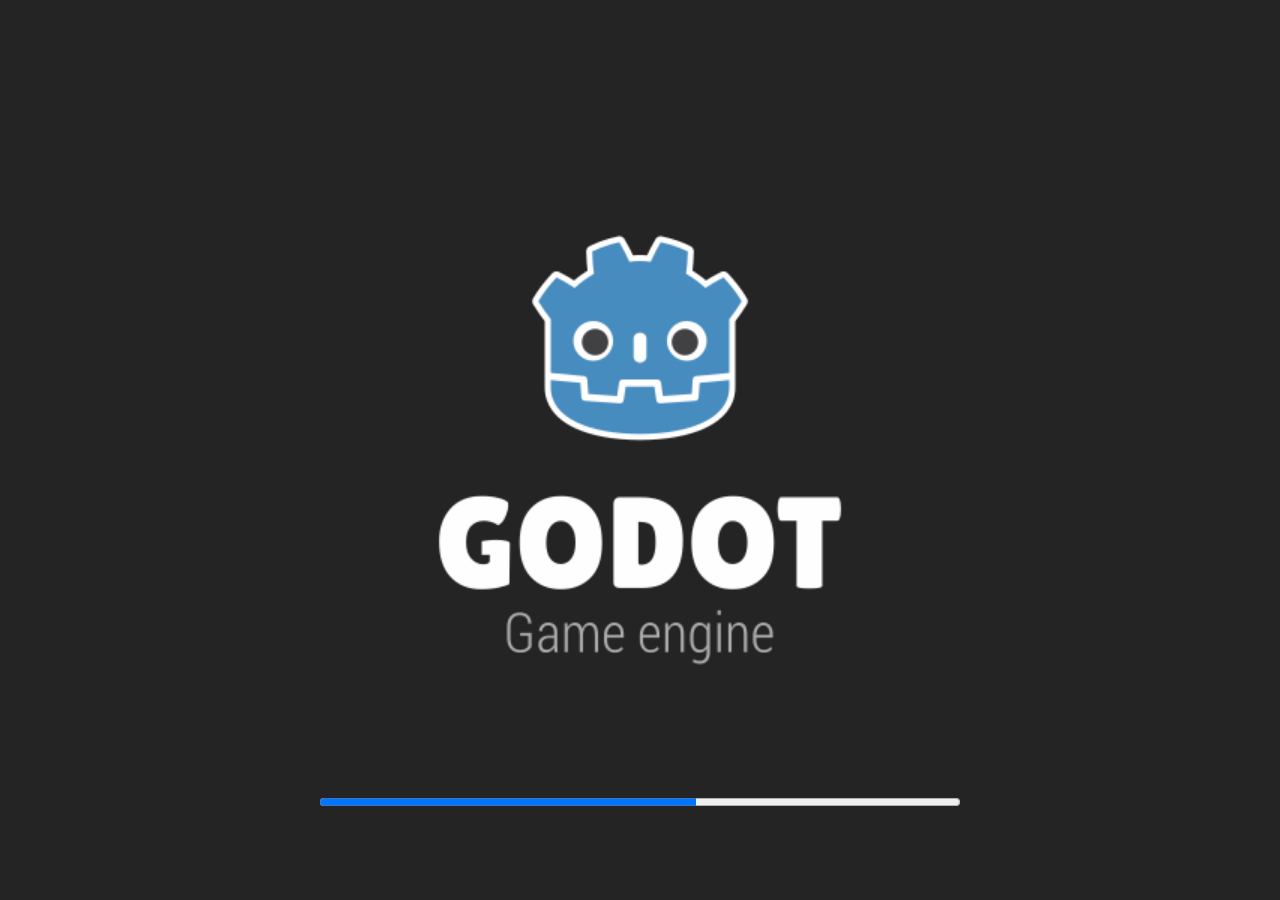
<file: game/index.html>
<!DOCTYPE html>
<html lang="en">
	<head>
		<meta charset="utf-8">
		<meta name="viewport" content="width=device-width, user-scalable=no, initial-scale=1.0">
		<title>网页游戏demo</title>
		<style>
html, body, #canvas {
	margin: 0;
	padding: 0;
	border: 0;
}

body {
	color: white;
	background-color: black;
	overflow: hidden;
	touch-action: none;
}

#canvas {
	display: block;
}

#canvas:focus {
	outline: none;
}

#status, #status-splash, #status-progress {
	position: absolute;
	left: 0;
	right: 0;
}

#status, #status-splash {
	top: 0;
	bottom: 0;
}

#status {
	background-color: #242424;
	display: flex;
	flex-direction: column;
	justify-content: center;
	align-items: center;
	visibility: hidden;
}

#status-splash {
	max-height: 100%;
	max-width: 100%;
	margin: auto;
}

#status-splash.show-image--false {
	display: none;
}

#status-splash.fullsize--true {
	height: 100%;
	width: 100%;
	object-fit: contain;
}

#status-splash.use-filter--false {
	image-rendering: pixelated;
}

#status-progress, #status-notice {
	display: none;
}

#status-progress {
	bottom: 10%;
	width: 50%;
	margin: 0 auto;
}

#status-notice {
	background-color: #5b3943;
	border-radius: 0.5rem;
	border: 1px solid #9b3943;
	color: #e0e0e0;
	font-family: 'Noto Sans', 'Droid Sans', Arial, sans-serif;
	line-height: 1.3;
	margin: 0 2rem;
	overflow: hidden;
	padding: 1rem;
	text-align: center;
	z-index: 1;
}
		</style>
		<link id="-gd-engine-icon" rel="icon" type="image/png" href="index.icon.png" />
<link rel="apple-touch-icon" href="index.apple-touch-icon.png"/>

	</head>
	<body>
		<canvas id="canvas">
			Your browser does not support the canvas tag.
		</canvas>

		<noscript>
			Your browser does not support JavaScript.
		</noscript>

		<div id="status">
			<img id="status-splash" class="show-image--true fullsize--true use-filter--true" src="index.png" alt="">
			<progress id="status-progress"></progress>
			<div id="status-notice"></div>
		</div>

		<script src="parts.js"></script>
<script src="download.js"></script>
<script>
document.addEventListener('pointerlockchange',()=>{if(!document.pointerLockElement && window.room302Command)window.parent.postMessage({type:'room302-pause'},location.origin)});
</script>
<script src="index.js" onerror="notifyGame('failed', {reason: 'network'})"></script>
		<script>
const GODOT_CONFIG = {"args":[],"canvasResizePolicy":2,"emscriptenPoolSize":8,"ensureCrossOriginIsolationHeaders":true,"executable":"index","experimentalVK":false,"fileSizes":{"index.pck":27629920,"index.wasm":39514754},"focusCanvas":false,"gdextensionLibs":[],"godotPoolSize":4};
const GODOT_THREADS_ENABLED = false;
const engine = new Engine(GODOT_CONFIG);

(function () {
	const statusOverlay = document.getElementById('status');
	const statusProgress = document.getElementById('status-progress');
	const statusNotice = document.getElementById('status-notice');

	let initializing = true;
	let statusMode = '';

	function setStatusMode(mode) {
		if (statusMode === mode || !initializing) {
			return;
		}
		if (mode === 'hidden') {
			statusOverlay.remove();
			initializing = false;
			return;
		}
		statusOverlay.style.visibility = 'visible';
		statusProgress.style.display = mode === 'progress' ? 'block' : 'none';
		statusNotice.style.display = mode === 'notice' ? 'block' : 'none';
		statusMode = mode;
	}

	function setStatusNotice(text) {
		while (statusNotice.lastChild) {
			statusNotice.removeChild(statusNotice.lastChild);
		}
		const lines = text.split('\n');
		lines.forEach((line) => {
			statusNotice.appendChild(document.createTextNode(line));
			statusNotice.appendChild(document.createElement('br'));
		});
	}

	function displayFailureNotice(err) {
		notifyGame('failed', {reason: 'engine'});
		console.error(err);
		if (err instanceof Error) {
			setStatusNotice(err.message);
		} else if (typeof err === 'string') {
			setStatusNotice(err);
		} else {
			setStatusNotice('An unknown error occurred.');
		}
		setStatusMode('notice');
		initializing = false;
	}

	const missing = Engine.getMissingFeatures({
		threads: GODOT_THREADS_ENABLED,
	});

	if (missing.length !== 0) {
		if (GODOT_CONFIG['serviceWorker'] && GODOT_CONFIG['ensureCrossOriginIsolationHeaders'] && 'serviceWorker' in navigator) {
			let serviceWorkerRegistrationPromise;
			try {
				serviceWorkerRegistrationPromise = navigator.serviceWorker.getRegistration();
			} catch (err) {
				serviceWorkerRegistrationPromise = Promise.reject(new Error('Service worker registration failed.'));
			}
			// There's a chance that installing the service worker would fix the issue
			Promise.race([
				serviceWorkerRegistrationPromise.then((registration) => {
					if (registration != null) {
						return Promise.reject(new Error('Service worker already exists.'));
					}
					return registration;
				}).then(() => engine.installServiceWorker()),
				// For some reason, `getRegistration()` can stall
				new Promise((resolve) => {
					setTimeout(() => resolve(), 2000);
				}),
			]).then(() => {
				// Reload if there was no error.
				window.location.reload();
			}).catch((err) => {
				console.error('Error while registering service worker:', err);
			});
		} else {
			// Display the message as usual
			notifyGame('failed', {reason: 'unsupported'});
			const missingMsg = 'Error\nThe following features required to run Godot projects on the Web are missing:\n';
			displayFailureNotice(missingMsg + missing.join('\n'));
		}
	} else {
		setStatusMode('progress');
		engine.startGame({
			'onProgress': function (current, total) {
				if (current > 0 && total > 0) {
					statusProgress.value = current;
					statusProgress.max = total;
				} else {
					statusProgress.removeAttribute('value');
					statusProgress.removeAttribute('max');
				}
			},
		}).then(() => {
			setStatusMode('hidden');
		}, displayFailureNotice);
	}
}());
		</script>
	</body>
</html>
</file>
<file: godot_bridge.css>
html,body {height:100%;overflow:hidden}
#app {height:100%;min-height:0;padding:8px 8px 48px}
.stage {width:min(100%,calc((100vh - 64px)*16/9));max-height:calc(100vh - 64px)}
.native-return {position:fixed;bottom:7px;right:14px;z-index:99;font-size:14px;background:#fff9e9}
.native-return[hidden] {display:none}
button {touch-action:manipulation}
/* Fit the original two-row toolbar to a native game window, including Retina. */
.writer .toolbar {left:1%;right:15%;top:1%;height:22%;padding:.35cqw;gap:.3cqw}
.writer .toolbar .row:first-child {display:grid;grid-template-columns:repeat(10,minmax(0,1fr));height:58%;padding-right:0;gap:.25cqw}
.writer .toolbar .row:nth-child(2) {display:flex;height:42%;gap:.4cqw}
.writer .tool {min-width:0;width:100%;height:100%;padding:.15cqw;gap:.15cqw;align-content:center}
.writer .toolbar .tool .sprite {width:3.6cqw;height:3.6cqw;margin:auto}
.writer .toolbar .tool span:last-child {font-size:1cqw;line-height:1.2;max-width:100%;overflow:hidden;text-overflow:ellipsis}
.writer .toolbar .row:nth-child(2) .tool {width:5.4cqw;height:100%;flex-shrink:0}
.writer .toolbar .row:nth-child(2) .tool .sprite {width:2.6cqw;height:2.6cqw}
.writer .toolbar select {width:8cqw;max-width:8cqw;height:3.6cqw;font-size:1cqw;padding:0}
.writer .toolbar input[type=color] {width:3.6cqw;height:3.6cqw;padding:.2cqw}
.writer .writer-paper {top:26%;bottom:8%}
.writer .writer-side {top:27%;height:64%}
.imac-screen h1 {font-size:1.7cqw;white-space:normal;overflow-wrap:normal}
.desktop-icon {font-size:1.4cqw}
/* The native 3D viewport is exactly behind this transparent opening. */
body.showing-game,body.showing-game #app,body.showing-game .stage,body.showing-game .embedded-demo {background:transparent!important}
body.showing-game #app {padding:8px}
body.showing-game .stage {width:min(100%,calc((100vh - 20px)*16/9));max-height:calc(100vh - 20px)}
.embedded-demo .topline {z-index:5}
.game-aperture {position:absolute;left:25%;top:16%;width:72%;height:59%;background:transparent;box-shadow:0 0 0 200vmax #d3e9f5;z-index:0;cursor:pointer}
.game-frame {position:absolute;left:25%;top:16%;width:72%;height:59%;outline:.55cqw solid #302430;box-shadow:.6cqw .7cqw 0 #a3829c;z-index:1;pointer-events:none;border-radius:.25cqw}
.game-guide {position:absolute;left:3%;top:17%;width:19%;z-index:2}
.game-kicker {font-size:1cqw;letter-spacing:.16em;font-weight:800;color:#766281}
.game-guide h2 {font-size:1.65cqw;line-height:1.55;margin:.8em 0}
.game-guide p {font-size:1.1cqw;line-height:1.7;margin:0}
.game-guide-dog {left:2%;bottom:23%;height:29%;width:21%;z-index:2}
.game-start-cover {position:absolute;left:25%;top:16%;width:72%;height:59%;z-index:3;display:flex;flex-direction:column;justify-content:center;align-items:center;background:#29203366;color:white}
.game-start-cover[hidden] {display:none}
.game-start-cover .btn {font-size:1.8cqw}
.game-start-cover p {font-size:1cqw;background:#302430c0;padding:.5em 1em;border-radius:1em}
.game-caption {position:absolute;left:25%;top:77%;width:72%;display:flex;justify-content:space-between;gap:1em;z-index:2;font-size:1cqw;color:#44364e}
.game-caption button {border:0;background:transparent;color:inherit;text-decoration:underline}
.game-control-cards {position:absolute;left:3%;right:3%;bottom:1.5%;height:17%;display:grid;grid-template-columns:repeat(6,1fr);gap:.65cqw;z-index:2}
.game-control-card {display:flex;flex-direction:column;justify-content:center;align-items:center;background:#fff9e9;border:.16cqw solid #8e728c;border-radius:.6cqw;overflow:hidden}
.control-art {display:block;width:6cqw;height:6cqw;aspect-ratio:1 / 1;flex:none;background-image:url('assets/controls-atlas.png');background-size:300% 200%;background-repeat:no-repeat;image-rendering:pixelated}
.control-0 {background-position:0 0}.control-1 {background-position:50% 0}.control-2 {background-position:100% 0}
.control-3 {background-position:0 100%}.control-4 {background-position:50% 100%}.control-5 {background-position:100% 100%}
.game-control-card strong {font-size:.9cqw;line-height:1.2;white-space:nowrap;margin:.15cqw 0 .4cqw}

html.showing-game {background:transparent!important}

/* Keep artwork and labels on a shared grid in both languages. */
.desktop-icons {display:grid;grid-template-columns:repeat(3,minmax(0,1fr));gap:1cqw;margin:3% 0 0;align-items:start}
.desktop-icon {width:100%;padding:0;grid-template-rows:6cqw auto;align-content:start;align-items:center;gap:.6cqw;font-size:1.35cqw;line-height:1.3}
.desktop-icon .iconbox {width:6cqw;height:6cqw;display:grid;place-items:center}
.desktop-icon .sprite {width:5cqw;height:5cqw}
/* The door is higher within its atlas cell than the page/save artwork. */
.desktop-icon .sprite-door {transform:translateY(.65cqw)}
/* Match the screen overlay to the image's intrinsic 799 × 625 rectangle. */
.imac {top:10%;height:auto;aspect-ratio:799 / 625}
.imac-art {display:block;width:100%;height:100%;object-fit:contain}
.imac-screen {left:20%;top:16%;width:52%;height:42%;padding:1%;gap:.25cqw}
.imac-screen h1 {font-size:1.5cqw;line-height:1.25;margin:0;max-width:100%;text-wrap:balance}
.imac-screen p {font-size:.85cqw;line-height:1.3;margin:.3cqw 0}
.imac-screen .btn {font-size:.95cqw;line-height:1.3}
/* Text lives inside the painted bubble, excluding transparent margins/tail. */
.lobby-tip {padding:0}
.lobby-tip .bubble-next {position:absolute;left:8%;top:19%;width:84%;height:59%;padding:0 6% 0 0;display:block;align-content:center;font-size:1.35cqw;line-height:1.3;overflow-wrap:normal;word-break:normal}
.lobby-tip .bubble-next > span {position:absolute;right:0;top:50%;transform:translateY(-50%)}
/* Use grid tracks so padding and row gaps cannot shrink/crop tool labels. */
.writer .toolbar {height:24%;display:grid;grid-template-rows:minmax(0,1fr) minmax(0,1fr);gap:.4cqw;padding:.4cqw;justify-content:normal}
.writer .toolbar .row:first-child,.writer .toolbar .row:nth-child(2) {height:auto;min-height:0;align-items:stretch;margin:0}
.writer .toolbar .tool {display:grid;grid-template-rows:minmax(0,1fr) auto;align-content:stretch;align-items:center;justify-items:center;height:100%;padding:.25cqw;gap:.2cqw;overflow:visible}
.writer .toolbar .tool .sprite,.writer .toolbar .row:nth-child(2) .tool .sprite {width:2.8cqw;height:2.8cqw;max-height:100%;margin:auto}
.writer .toolbar .tool span:last-child {display:block;font-size:.86cqw;line-height:1.25;white-space:normal;overflow:visible;text-overflow:clip;text-align:center}
.writer .toolbar .row:nth-child(2) .tool {height:100%;width:6cqw}
.writer .toolbar select,.writer .toolbar input[type=color] {align-self:center}
.writer .writer-paper {top:28%}
.writer .writer-side {top:29%;height:62%}
</file>
<file: project_story.css>
.project-story{background:#f2e8dc;color:#352a32}.project-top{position:absolute;left:3%;right:14%;top:3%;height:7%;display:flex;align-items:center;gap:2cqw}.project-top h1{font-size:2cqw;margin:0;flex:1}.project-book{position:absolute;inset:14% 3% 13%;display:grid;grid-template-columns:46% 54%;background:#fffaf0;border:3px solid #49343e;border-radius:9px;box-shadow:5px 6px 0 #bca6a2;overflow:hidden}.project-gallery,.project-text{overflow:auto;min-height:0;padding:2cqw;overscroll-behavior:contain}.project-gallery{background:#eee3d4;border-right:2px solid #c7b8ab;display:grid;align-content:start;gap:1.2cqw;grid-template-columns:repeat(2,minmax(0,1fr))}.project-gallery figure{margin:0;min-width:0}.project-gallery figure:only-of-type{grid-column:1/-1}.project-image{display:block;background:#fff;border:1px solid #c6b6a7;padding:5px;width:100%;cursor:zoom-in}.project-image img{display:block;width:100%;height:15cqw;object-fit:contain;background:#faf7f0}.project-gallery figure:only-of-type img{height:26cqw}.project-gallery figcaption{font-size:1.05cqw;line-height:1.5;margin-top:.5cqw}.project-hint{grid-column:1/-1;font-size:1cqw;color:#76666c;margin:0}.project-stage{color:#9a5264;font-size:1cqw;font-weight:700;letter-spacing:.06em}.project-text h2{font-size:2cqw;line-height:1.35;margin:.8cqw 0 1.2cqw}.project-text p{font-size:1.28cqw;line-height:1.85;margin:0 0 1.1cqw;text-align:start}.project-nav{position:absolute;bottom:3%;left:20%;right:20%;display:flex;align-items:center;justify-content:space-between;gap:2cqw}.project-nav strong{font-size:1.3cqw}.toc-list{max-height:52vh;overflow:auto}.project-lightbox{box-sizing:border-box;border:3px solid #49343e;border-radius:8px;background:#fff9ee;max-width:94vw;max-height:94vh;padding:32px 20px 12px;color:#352a32}.project-lightbox::backdrop{background:#211725d9}.project-lightbox img{display:block;max-width:85vw;max-height:76vh;object-fit:contain;margin:auto}.project-lightbox p{margin:10px 0 0;text-align:center}.project-close{position:absolute;right:6px;top:2px;font-size:26px;border:0;background:transparent;cursor:pointer}
</file>
<file: mobile.css>
/* The phone layout is a scrolling page; desktop keeps its illustrated stage. */
html.phone, .phone body {height:auto;min-height:100%;overflow:visible;background:#f8e3ec;color:#372a3c}
.phone #app {display:block;height:auto;min-height:100svh;padding:0}
.phone .stage {box-sizing:border-box;width:100%;height:auto;min-height:100svh;max-height:none;aspect-ratio:auto;container-type:normal;overflow:visible;border:0;border-radius:0;box-shadow:none;background:#f9e4eb;font-size:16px}
.phone .scene {box-sizing:border-box;position:relative;inset:auto;width:100%;height:auto;min-height:100svh;overflow:visible;padding:70px max(16px,env(safe-area-inset-right)) max(28px,env(safe-area-inset-bottom)) max(16px,env(safe-area-inset-left));font-size:16px;line-height:1.6}
.phone .scene > * {max-width:680px;margin-inline:auto}
.phone .language-switch {inset:10px max(16px,env(safe-area-inset-right)) auto auto;z-index:5;font-size:14px;border-width:2px;gap:2px}
.phone .language-switch button {min-width:44px;min-height:44px}
.phone .btn,.phone .topic-choice {font-size:16px;min-height:46px;line-height:1.35;padding:10px 14px;border:2px solid #463443;border-radius:12px;white-space:normal;box-shadow:2px 3px 0 #624c5e}
.phone .btn.tiny {min-height:44px;font-size:15px;padding:8px 12px}
.phone .topline,.phone .project-top,.phone .project-nav {position:static;inset:auto;height:auto;display:flex;align-items:center;gap:12px;flex-wrap:wrap;margin-bottom:16px}
.phone .scene-title,.phone .project-top h1 {font-size:22px;text-align:left;line-height:1.3}
.phone .note,.phone .muted,.phone .small,.phone .flow-note {font-size:14px;line-height:1.65}
.phone .phone-cover, .phone .phone-hotel {
  padding: max(64px, env(safe-area-inset-top)) 0 max(12px, env(safe-area-inset-bottom));
  background:
    radial-gradient(circle, #ffffffc2 1px, transparent 2px) 0 0 / 28px 28px,
    radial-gradient(ellipse at 43% 44%, #fff8f0 0%, #f3cfdf 48%, #b7d4e9 100%);
}
.phone .phone-cover { display: grid; align-content: center; }
.phone .art-board {
  position: relative; container-type: inline-size; width: min(100%, max(310px, 51svh), 510px); margin: 0 auto;
}
.phone .art-board > img { display: block; width: 100%; height: auto; }
.phone .flip-screen {
  position: absolute; top: 16%; left: 28%; width: 44%; height: 26%;
  display: flex; flex-direction: column; align-items: center; justify-content: center; text-align: center;
  color: #45334c; line-height: 1.25;
}
.phone .flip-screen h1 { font-size: clamp(20px, 6.5cqw, 35px); line-height: 1.1; margin: 0; }
.phone .flip-screen strong { font-size: clamp(12px, 3.2cqw, 17px); letter-spacing: .15em; margin-top: .5em; }
.phone .flip-screen p { max-width: 11em; font-size: clamp(12px, 3.2cqw, 17px); margin: 1.2em 0 0; }
.phone .flip-screen .game-note {
  max-width: 100%; margin: .7em 0 0; border-top: 1px dotted #aa8597;
  padding-top: .48em; color: #69485c; font-weight: 650;
}
.phone .cinema-game-note { margin: 6px 0; color: #48384c; }
.phone .art-key {
  position: absolute; display: grid; place-items: center; min-height: 44px;
  border: 0; border-radius: 14px; background: transparent; color: #382b35; font: inherit;
  font-size: clamp(13px, 4.1cqw, 20px); font-weight: 750; line-height: 1.2; padding: 2px 4px; cursor: pointer;
}
.phone .art-key:focus-visible { outline: 3px solid #654382; outline-offset: -3px; }
.phone .art-key:active span { transform: translateY(2px); }
.phone .flip-board .art-key { width: 27%; height: 10%; }
.phone .flip-board .key-a, .phone .flip-board .key-c { left: 22%; }
.phone .flip-board .key-b, .phone .flip-board .key-d { left: 50%; }
.phone .flip-board .key-a, .phone .flip-board .key-b { top: 65%; }
.phone .flip-board .key-c, .phone .flip-board .key-d { top: 77.5%; }
.phone .phone-hotel { padding: 12px 8px max(18px, env(safe-area-inset-bottom)); }
.phone .hotel-nav { display: flex; align-items: center; gap: 8px; min-height: 46px; padding: 0 112px 0 10px; margin-bottom: 9px; }
.phone .hotel-nav h1 { font-size: clamp(15px, 4vw, 20px); line-height: 1.15; margin: 0; }
.phone .hotel-nav .btn { font-size: 14px; min-height: 44px; padding: 5px 8px; }
.phone .hotel-board .art-key { width: 41%; height: 9%; }
.phone .hotel-board .key-a, .phone .hotel-board .key-c { left: 6%; }
.phone .hotel-board .key-b, .phone .hotel-board .key-d { left: 53%; }
.phone .hotel-board .key-a, .phone .hotel-board .key-b { top: 76.5%; }
.phone .hotel-board .key-c, .phone .hotel-board .key-d { top: 87.4%; }
.phone .hotel-handset {
  --ink: #3c2d3f;
  position: relative; width: min(100%, max(285px, calc(56svh - 76px)), 490px);
  box-sizing: border-box; padding: 7px 12px 9px;
  border: 3px solid var(--ink); border-radius: 29px 33px 26px 30px / 25px 27px 32px 28px;
  background: radial-gradient(circle, #8d779656 .8px, transparent 1px) 0 0 / 5px 5px, #f8e6b5;
  box-shadow: inset 5px 0 #6dd1c5, inset -5px 0 #5bbbad, inset 0 -6px #ac89ce,
              inset 0 4px #fff8dc, 2px 3px 0 #685269;
}
.phone .handset-cap {
  height: 17px; display: flex; gap: 9px; align-items: center; justify-content: center; margin-bottom: 6px;
}
.phone .handset-cap i {
  width: 42px; height: 12px; border: 2px solid var(--ink); border-radius: 7px 8px 7px 6px;
  background: radial-gradient(circle, #4c3358 1px, transparent 1.5px) center / 5px 5px, #cd98e3;
}
.phone .handset-cap::before, .phone .handset-cap::after {
  content: ''; width: 11px; height: 11px; background: #cc8c38;
  clip-path: polygon(36% 0,64% 0,64% 27%,100% 36%,100% 64%,68% 68%,64% 100%,36% 100%,32% 68%,0 64%,0 36%,36% 27%);
}
.phone .handset-cap::after { background: #d1719f; }
.phone .hotel-keys { display: grid; grid-template-columns: repeat(3, minmax(0, 1fr)); gap: 6px; margin: 0 2px 10px; }
.phone .hotel-keys button {
  display: grid; place-items: center; align-content: center; gap: 1px; min-height: 51px; padding: 3px 2px 5px;
  color: var(--ink); font: inherit; font-size: clamp(12px,3.55vw,16px); font-weight: 750; line-height: 1.15;
  border: 2px solid var(--ink); border-radius: 12px 10px 12px 9px; background: #edd5f3;
  box-shadow: inset 1px 2px #fffa, inset -1px -3px #ae88be, 0 2px var(--ink);
}
.phone .hotel-keys button:nth-child(2) { background: #cdebe2; box-shadow: inset 1px 2px #fffa, inset -1px -3px #80b8ad, 0 2px var(--ink); }
.phone .hotel-keys button:nth-child(3) { background: #f9d4df; box-shadow: inset 1px 2px #fffa, inset -1px -3px #d99ab0, 0 2px var(--ink); }
.phone .room-icon { position: relative; display: block; width: 24px; height: 20px; margin-bottom: 2px; }
.phone .room-icon::before, .phone .room-icon::after { content: ''; position: absolute; }
.phone .icon-bear::before {
  left: 2px; top: 0; width: 7px; height: 7px; border: 2px solid #49323a; border-radius: 45%;
  background: #d39664; box-shadow: 13px 0 0 -2px #d39664, 13px 0 #49323a;
}
.phone .icon-bear::after {
  inset: 4px 2px 0; border: 2px solid #49323a; border-radius: 45% 47% 44% 43%;
  background: radial-gradient(circle at 30% 38%, #372936 1px, transparent 1.5px),
              radial-gradient(circle at 70% 38%, #372936 1px, transparent 1.5px),
              radial-gradient(ellipse at 50% 68%, #4e3442 1.3px, transparent 1.8px),
              radial-gradient(ellipse at 50% 80%, #ffe1aa 4px, transparent 4.5px), #ce9363;
}
.phone .icon-tv::before {
  inset: 1px 0 3px; background: #b69dcd; border: 2px solid #453345; border-radius: 4px 6px 3px 4px;
  box-shadow: 0 2px #6d536e;
}
.phone .icon-tv::after {
  inset: 4px 6px 6px 3px; background: linear-gradient(140deg,#bfeadc 45%,#8fccc5 46% 62%,#bfeadc 63%);
  border: 1px solid #483448; border-radius: 3px; box-shadow: 9px -2px 0 -4px #483448,9px 2px 0 -4px #483448;
}
.phone .icon-letter::before {
  inset: 3px 0 1px; border: 2px solid #513547; border-radius: 3px;
  background: linear-gradient(35deg,transparent 45%,#935b71 46% 54%,transparent 55%) top left / 50% 72% no-repeat,
              linear-gradient(-35deg,transparent 45%,#935b71 46% 54%,transparent 55%) top right / 50% 72% no-repeat,#fff0c7;
  box-shadow: 0 1px #a77386;
}
.phone .icon-letter::after { width: 5px; height: 4px; top: 10px; left: 10px; background: #cd668a; }
.phone .hotel-keys button:active { transform: translateY(2px); }
.phone .hotel-keys button:focus-visible { outline: 3px solid #4d5184; outline-offset: 1px; }
.phone .hotel-board {
  width: 100%; box-sizing: border-box; border: 2px solid var(--ink); border-radius: 8px 9px 7px 8px;
  outline: 3px solid #b990cf; box-shadow: 0 0 0 5px var(--ink); overflow: hidden;
}
.phone .handset-chin { width: 41px; height: 5px; margin: 11px auto 0; background: #b88ba5; border: 1px solid #5b4456; border-radius: 4px; }
.phone .book,.phone .info-card,.phone .project-book {display:block;position:static;inset:auto;width:auto;max-height:none;overflow:visible;padding:16px;border-width:2px;box-shadow:3px 4px 0 #b69aae}
.phone .book::after {display:none}
.phone .page {padding:8px 0;overflow:visible}
.phone .page h2,.phone .info-card h2 {font-size:20px}
.phone .page + .page {border-top:1px solid #cdb6bd;margin-top:8px}
.phone .field {margin:12px 0}
.phone input:not([type=checkbox]),.phone select,.phone textarea {box-sizing:border-box;max-width:100%;min-width:0;font-size:16px}
.phone .field input,.phone .field textarea {padding:10px}
.phone .toy-img {height:auto;min-height:150px}
.phone .toy-img img {max-height:260px;object-fit:contain}
.phone .toy-dog,.phone .topic-dog,.phone #cinema .film-dog {display:none}
.phone .choice-list,.phone .learn-grid {grid-template-columns:1fr}
.phone [data-act="go:demo"] {display:none}
.phone .phone-writer {background:#e2eef4}
.phone .phone-paper {background:#fffdf7;border:2px solid #493c47;border-radius:14px;padding:16px;box-shadow:3px 4px 0 #a7b6c3}
.phone .phone-paper label,.phone .phone-paper strong {display:block;font-size:15px;font-weight:700;margin:0 0 6px}
.phone #writer-title {display:block;width:100%;min-height:46px;padding:8px 10px;color:inherit;background:#fff;border:1px solid #97848c;border-radius:7px;margin:0 0 16px}
.phone .phone-paper .editor {box-sizing:border-box;min-height:180px;min-height:clamp(180px,32svh,320px);padding:12px;font-size:17px;line-height:1.75;background:#fff;border:1px solid #97848c;border-radius:7px;white-space:pre-wrap;overflow-wrap:anywhere}
.phone .editor:focus-visible,.phone #writer-title:focus-visible {outline:2px solid #8b5775;outline-offset:2px}
.phone .phone-edit-tools,.phone .phone-write-actions {display:flex;flex-wrap:wrap;align-items:center;gap:10px;margin-top:14px}
.phone .phone-edit-tools button {font-size:14px}
.phone .phone-paper:not(:has(.editor img)) [data-act="phone-remove-image"] {display:none}
.phone #word-count {margin-left:auto;font-size:13px}
.phone .phone-write-actions button {flex:1}
.phone #status {font-size:14px;margin-block:10px}
.phone .modal-scrim {position:fixed;inset:0;z-index:30;background:#2c2134a8;padding:12px;overflow:auto;overscroll-behavior:contain}
.phone .modal,.phone body #submission-dialog {box-sizing:border-box;width:min(100%,540px);max-width:calc(100vw - 24px);max-height:calc(100dvh - 32px);overflow-y:auto;overscroll-behavior:contain;padding:18px;border-width:2px;border-radius:14px;font-size:16px;line-height:1.6}
.phone .modal h2,.phone #submission-dialog h2 {font-size:21px}
.phone .checkline,.phone #submission-dialog label:has(input[type=checkbox]) {display:flex;align-items:flex-start;gap:10px;min-height:44px}
.phone .checkline input,.phone #submission-dialog input[type=checkbox] {flex:none;width:20px;height:20px;margin:3px 0}
.phone #submission-dialog button {min-height:46px}
.phone #submission-dialog #send-story {background:#fad1df;font-weight:700}
.phone #submission-dialog #submit-status {font-size:15px}
.phone .modal img {max-width:100%;height:auto}
.phone #cinema {background:#e2edf6!important}
.phone #cinema .curtain {position:static;width:100%;height:auto;inset:auto;margin:10px auto 16px;padding:8px;border-width:4px;box-shadow:3px 4px 0 #967c94}
.phone #cinema .cinema-screen {width:100%;height:auto;aspect-ratio:4/3}
.phone #cinema .cinema-controls {display:block;position:static;inset:auto;padding:16px;font-size:17px}
.phone #cinema .cinema-controls p {margin:8px 0;font-size:16px;line-height:1.75}
.phone #cinema .draft-note {font-size:14px}
.phone .project-gallery,.phone .project-text {padding:8px 0;overflow:visible;border:0}
.phone .project-gallery figure img {height:auto;max-height:200px}
.phone .project-gallery figcaption,.phone .project-stage,.phone .project-hint,.phone .project-nav strong {font-size:14px}
.phone .project-text h2 {font-size:21px}.phone .project-text p {font-size:16px}
.phone .project-nav {margin-top:16px}
</file>
<file: writer-guide.css>
/* Keep every primary action in a single row, clear of the language switch. */
.writer .toolbar .row:first-child {
  grid-template-columns: repeat(11, minmax(0, 1fr));
}
.writer .toolbar [data-act="submit-story"] { background: #f9ccdc; }
.writer .toolbar .guide-target {
  outline: 2px solid #93637b;
  outline-offset: -3px;
}
.writer .toolbar :focus-visible, .writer-guide button:focus-visible {
  outline: 3px solid #234f77;
  outline-offset: 1px;
}
.writer .writer-side {
  top: 28%; bottom: 8%; right: 1.5%; width: 21%; height: auto;
  display: grid; grid-template-rows: auto minmax(0, 1fr) auto;
  align-items: stretch; justify-items: center; gap: .65cqw;
}
.writer-guide {
  position: relative; align-self: start; width: 100%;
  background: #fff9eb; color: #352b39; border: 2px solid #50394c;
  border-radius: 1.1cqw; padding: .75cqw .95cqw;
  box-shadow: .19cqw .2cqw 0 #bd9eac;
  text-align: left; font-size: clamp(11px, 1.22cqw, 20px); line-height: 1.5;
}
.writer-guide::after {
  content: ''; position: absolute; bottom: -.57cqw; left: 42%;
  width: .9cqw; height: .9cqw; background: #fff9eb;
  border: solid #50394c; border-width: 0 2px 2px 0; transform: rotate(45deg);
}
.writer .writer-guide p { margin: 0; }
.writer-guide button {
  color: #654157; background: transparent; border: 0; font: inherit;
  font-weight: 700; text-decoration: underline; cursor: pointer; padding: .25em 0 0;
}
.writer .writer-side img { height: 100%; width: 100%; max-height: 100%; min-height: 0; }
.writer .writer-side #status { font-size: clamp(10px, 1cqw, 16px); line-height: 1.4; margin: 0; }
</file>
